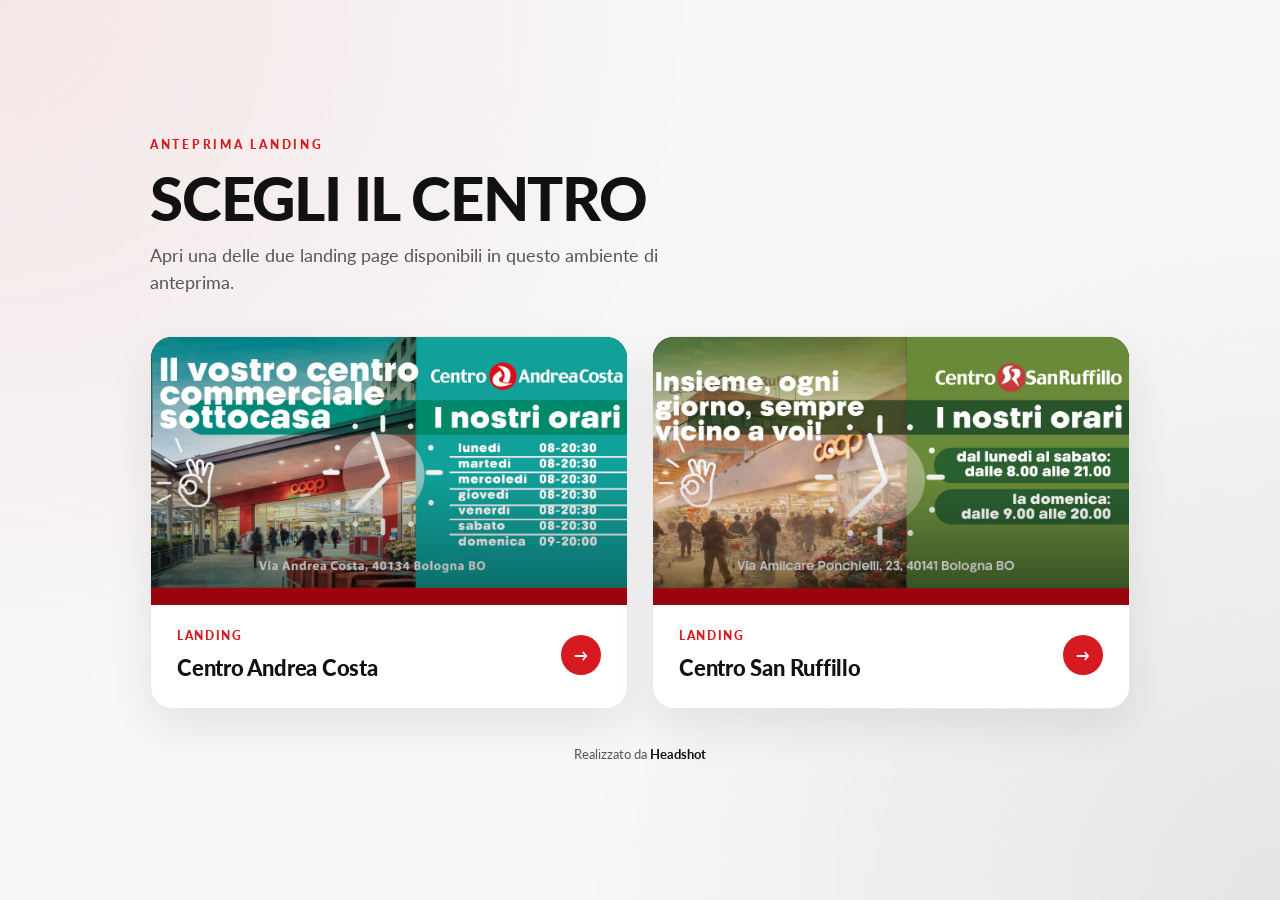
<file: index.html>
<!DOCTYPE html>
<html lang="it">

<head>
    <meta charset="UTF-8">
    <meta name="viewport" content="width=device-width, initial-scale=1.0">
    <title>Seleziona Landing - Centri Commerciali Bologna</title>
    <link rel="preconnect" href="https://fonts.googleapis.com">
    <link rel="preconnect" href="https://fonts.gstatic.com" crossorigin>
    <link href="https://fonts.googleapis.com/css2?family=Lato:wght@300;400;700;900&display=swap" rel="stylesheet">
    <style>
        :root {
            --black: #111111;
            --red: #d71920;
            --accent-red: #ef233c;
            --white: #ffffff;
            --light: #f7f7f7;
            --text-medium: #555555;
            --border: #e8e8e8;
        }

        * { box-sizing: border-box; margin: 0; padding: 0; }

        body {
            align-items: center;
            background:
                radial-gradient(circle at 0% 0%, rgba(215, 25, 32, 0.08), transparent 45%),
                radial-gradient(circle at 100% 100%, rgba(17, 17, 17, 0.08), transparent 45%),
                var(--light);
            color: var(--black);
            display: flex;
            font-family: 'Lato', 'Inter', -apple-system, BlinkMacSystemFont, sans-serif;
            line-height: 1.5;
            min-height: 100vh;
            padding: 32px 24px;
        }

        :focus-visible {
            outline: 2px solid var(--red);
            outline-offset: 4px;
            border-radius: 6px;
        }

        main {
            margin: 0 auto;
            max-width: 980px;
            width: 100%;
        }

        .eyebrow {
            color: var(--red);
            font-size: 0.78rem;
            font-weight: 900;
            letter-spacing: 0.22em;
            margin-bottom: 14px;
            text-transform: uppercase;
        }

        h1 {
            font-size: clamp(36px, 6vw, 60px);
            font-weight: 900;
            letter-spacing: -0.02em;
            line-height: 1;
            margin-bottom: 14px;
            text-transform: uppercase;
        }

        .intro {
            color: var(--text-medium);
            font-size: 18px;
            margin-bottom: 40px;
            max-width: 56ch;
        }

        .selector {
            display: grid;
            gap: 24px;
            grid-template-columns: repeat(auto-fit, minmax(280px, 1fr));
        }

        .card {
            background: var(--white);
            border: 1px solid var(--border);
            border-radius: 22px;
            box-shadow: 0 18px 44px rgba(17, 17, 17, 0.08);
            color: var(--black);
            display: flex;
            flex-direction: column;
            overflow: hidden;
            text-decoration: none;
            transition: transform 0.25s ease, box-shadow 0.25s ease, border-color 0.25s ease;
        }

        .card:hover {
            border-color: rgba(215, 25, 32, 0.4);
            box-shadow: 0 28px 60px rgba(17, 17, 17, 0.14);
            transform: translateY(-6px);
        }

        .card-image {
            aspect-ratio: 16 / 9;
            background: var(--black);
            overflow: hidden;
            position: relative;
        }

        .card-image img {
            display: block;
            height: 100%;
            object-fit: cover;
            transition: transform 0.5s ease;
            width: 100%;
        }

        .card:hover .card-image img {
            transform: scale(1.04);
        }

        .card-image::after {
            background: linear-gradient(180deg, rgba(0, 0, 0, 0) 50%, rgba(0, 0, 0, 0.35) 100%);
            content: '';
            inset: 0;
            position: absolute;
        }

        .card-body {
            align-items: center;
            display: flex;
            gap: 12px;
            justify-content: space-between;
            padding: 22px 26px 24px;
        }

        .card-title {
            display: block;
        }

        .card-title span {
            color: var(--red);
            display: block;
            font-size: 12px;
            font-weight: 900;
            letter-spacing: 0.14em;
            margin-bottom: 6px;
            text-transform: uppercase;
        }

        .card-title strong {
            font-size: 22px;
            font-weight: 900;
            letter-spacing: -0.01em;
        }

        .card-cta {
            align-items: center;
            background: var(--red);
            border-radius: 999px;
            color: var(--white);
            display: inline-flex;
            font-size: 14px;
            font-weight: 900;
            height: 40px;
            justify-content: center;
            transition: background 0.2s ease, transform 0.2s ease;
            width: 40px;
        }

        .card:hover .card-cta {
            background: var(--accent-red);
            transform: translateX(2px);
        }

        footer {
            color: var(--text-medium);
            font-size: 13px;
            margin-top: 36px;
            text-align: center;
        }

        footer a {
            color: var(--black);
            font-weight: 700;
            text-decoration: none;
        }

        footer a:hover { color: var(--red); }
    </style>
</head>

<body>
    <main>
        <p class="eyebrow">Anteprima landing</p>
        <h1>Scegli il centro</h1>
        <p class="intro">Apri una delle due landing page disponibili in questo ambiente di anteprima.</p>
        <div class="selector">
            <a class="card" href="landing-costa/" aria-label="Apri landing Centro Andrea Costa">
                <div class="card-image">
                    <img src="landing-costa/assets/costa-banner.jpg" alt="" loading="lazy">
                </div>
                <div class="card-body">
                    <span class="card-title">
                        <span>Landing</span>
                        <strong>Centro Andrea Costa</strong>
                    </span>
                    <span class="card-cta" aria-hidden="true">&rarr;</span>
                </div>
            </a>
            <a class="card" href="landing-ruffillo/" aria-label="Apri landing Centro San Ruffillo">
                <div class="card-image">
                    <img src="landing-ruffillo/assets/ruffillo-banner.jpg" alt="" loading="lazy">
                </div>
                <div class="card-body">
                    <span class="card-title">
                        <span>Landing</span>
                        <strong>Centro San Ruffillo</strong>
                    </span>
                    <span class="card-cta" aria-hidden="true">&rarr;</span>
                </div>
            </a>
        </div>
        <footer>
            Realizzato da <a href="https://www.headshotagency.it/" target="_blank" rel="noopener noreferrer">Headshot</a>
        </footer>
    </main>
</body>

</html>
</file>
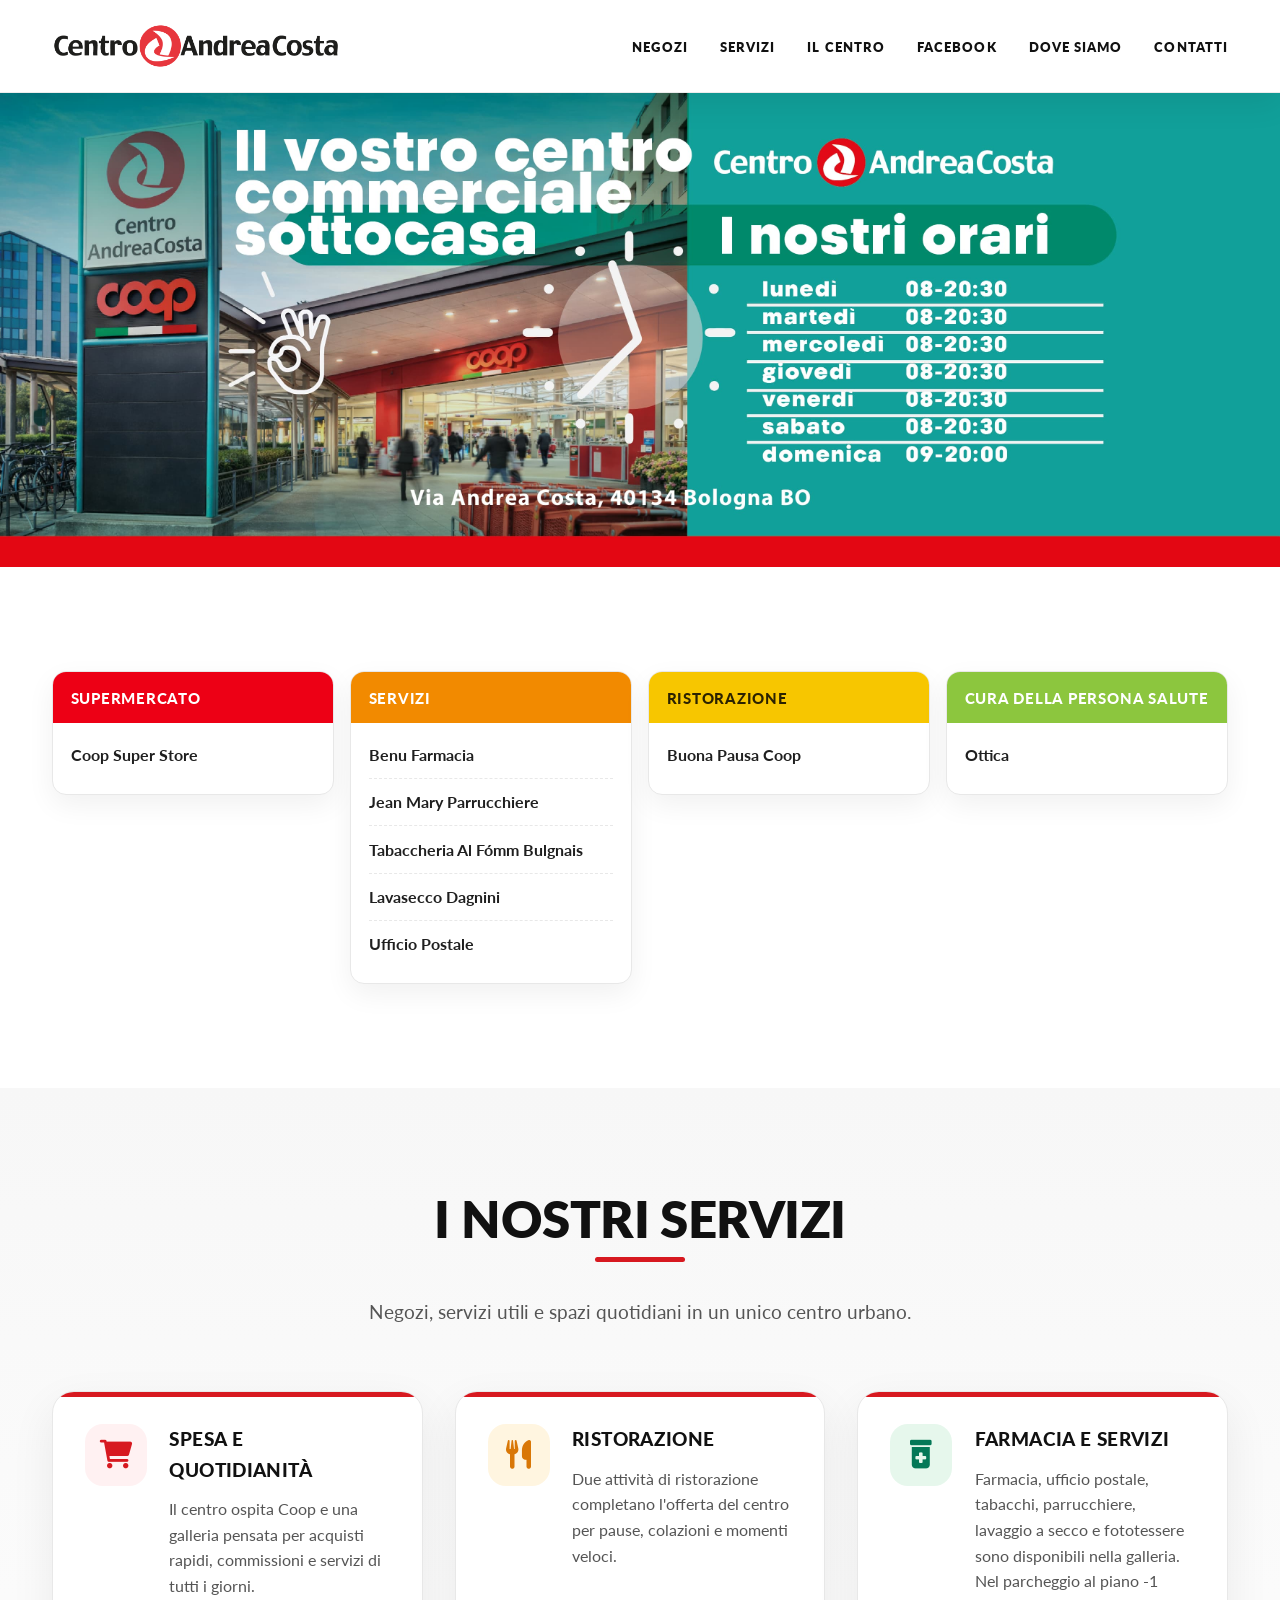
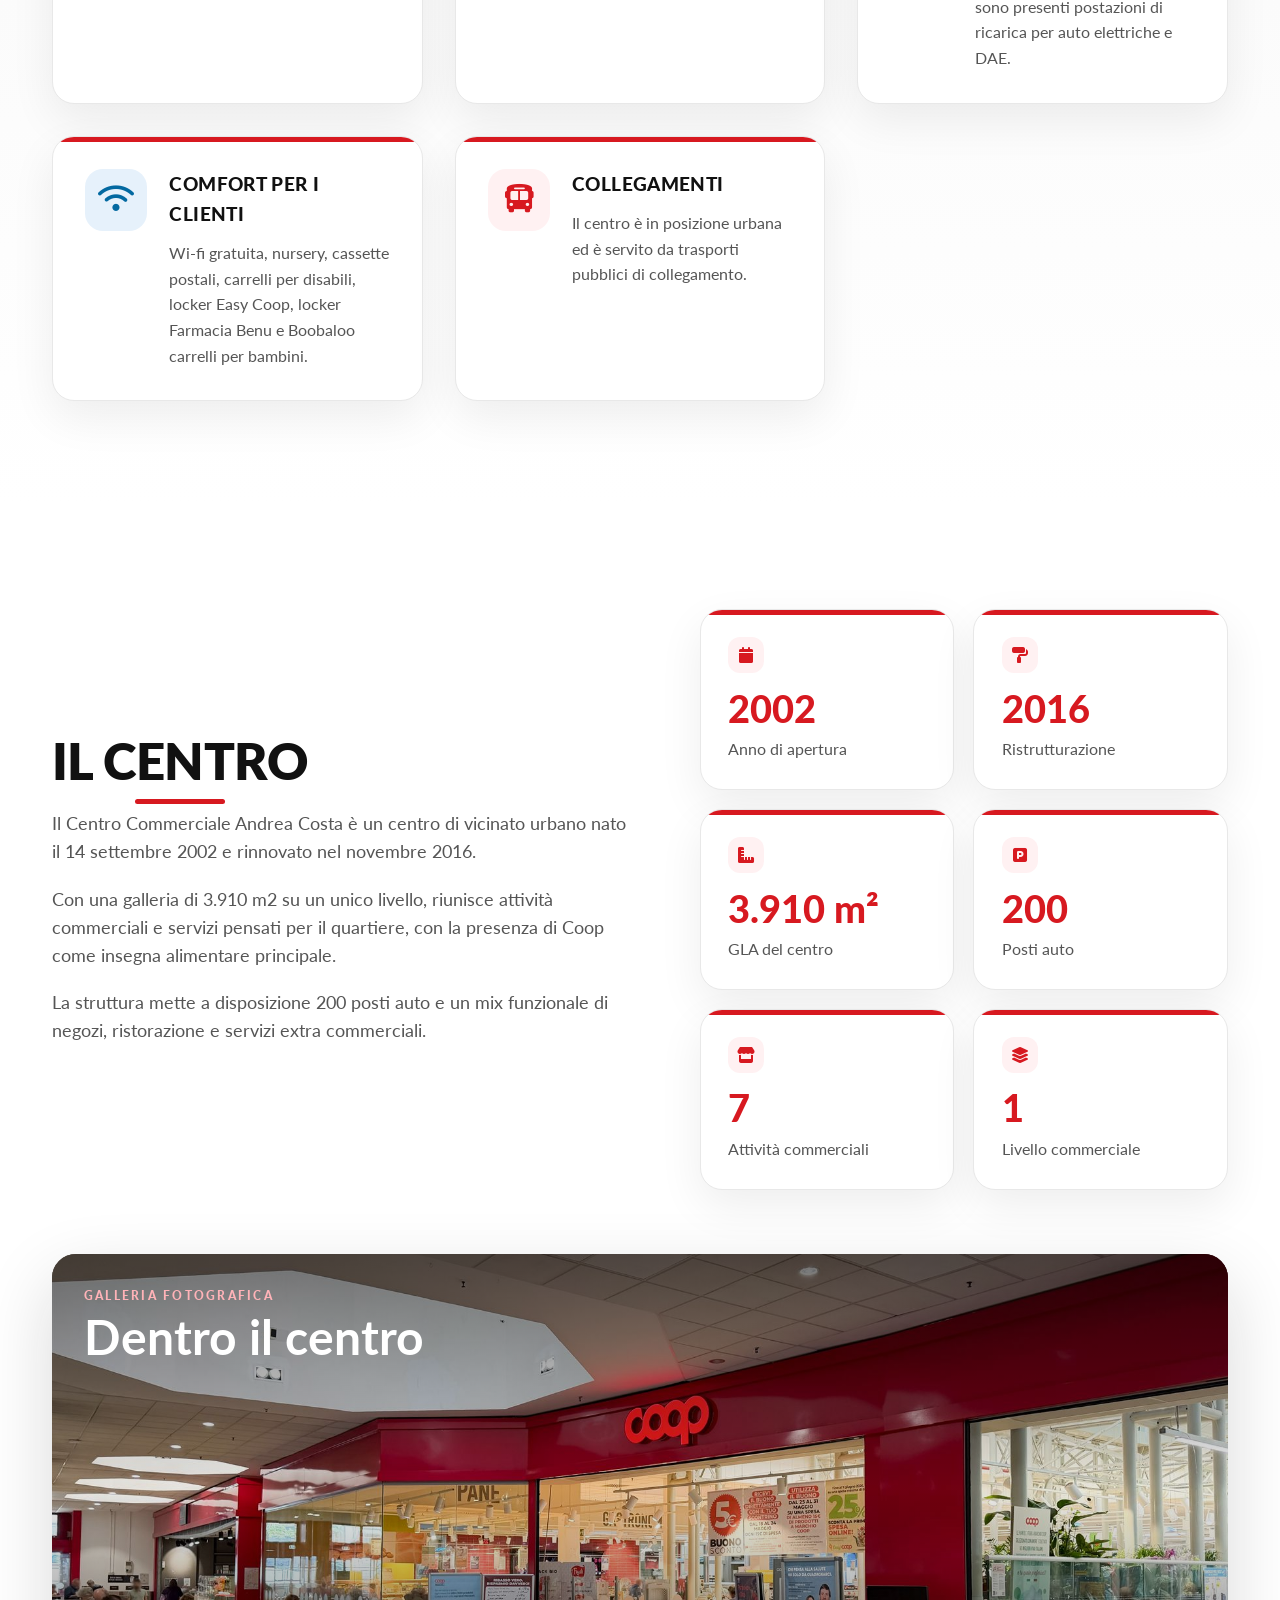
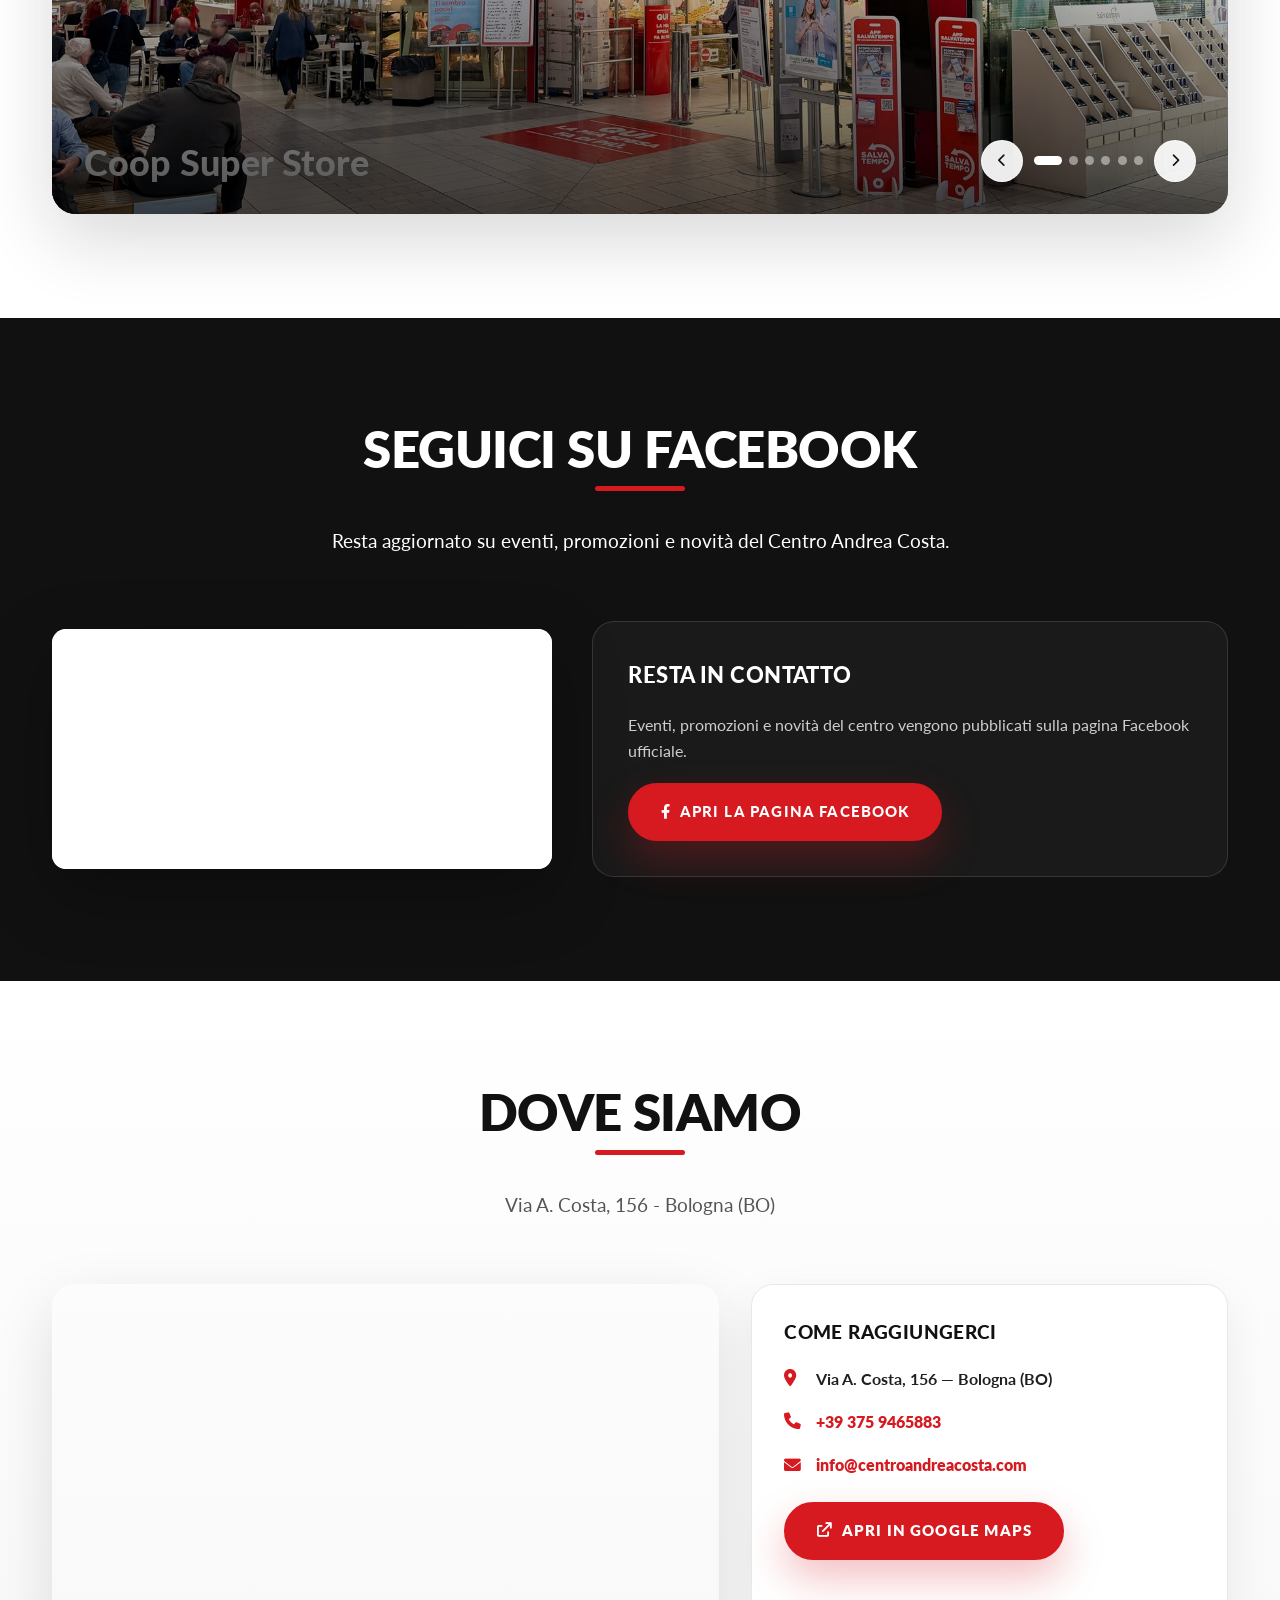
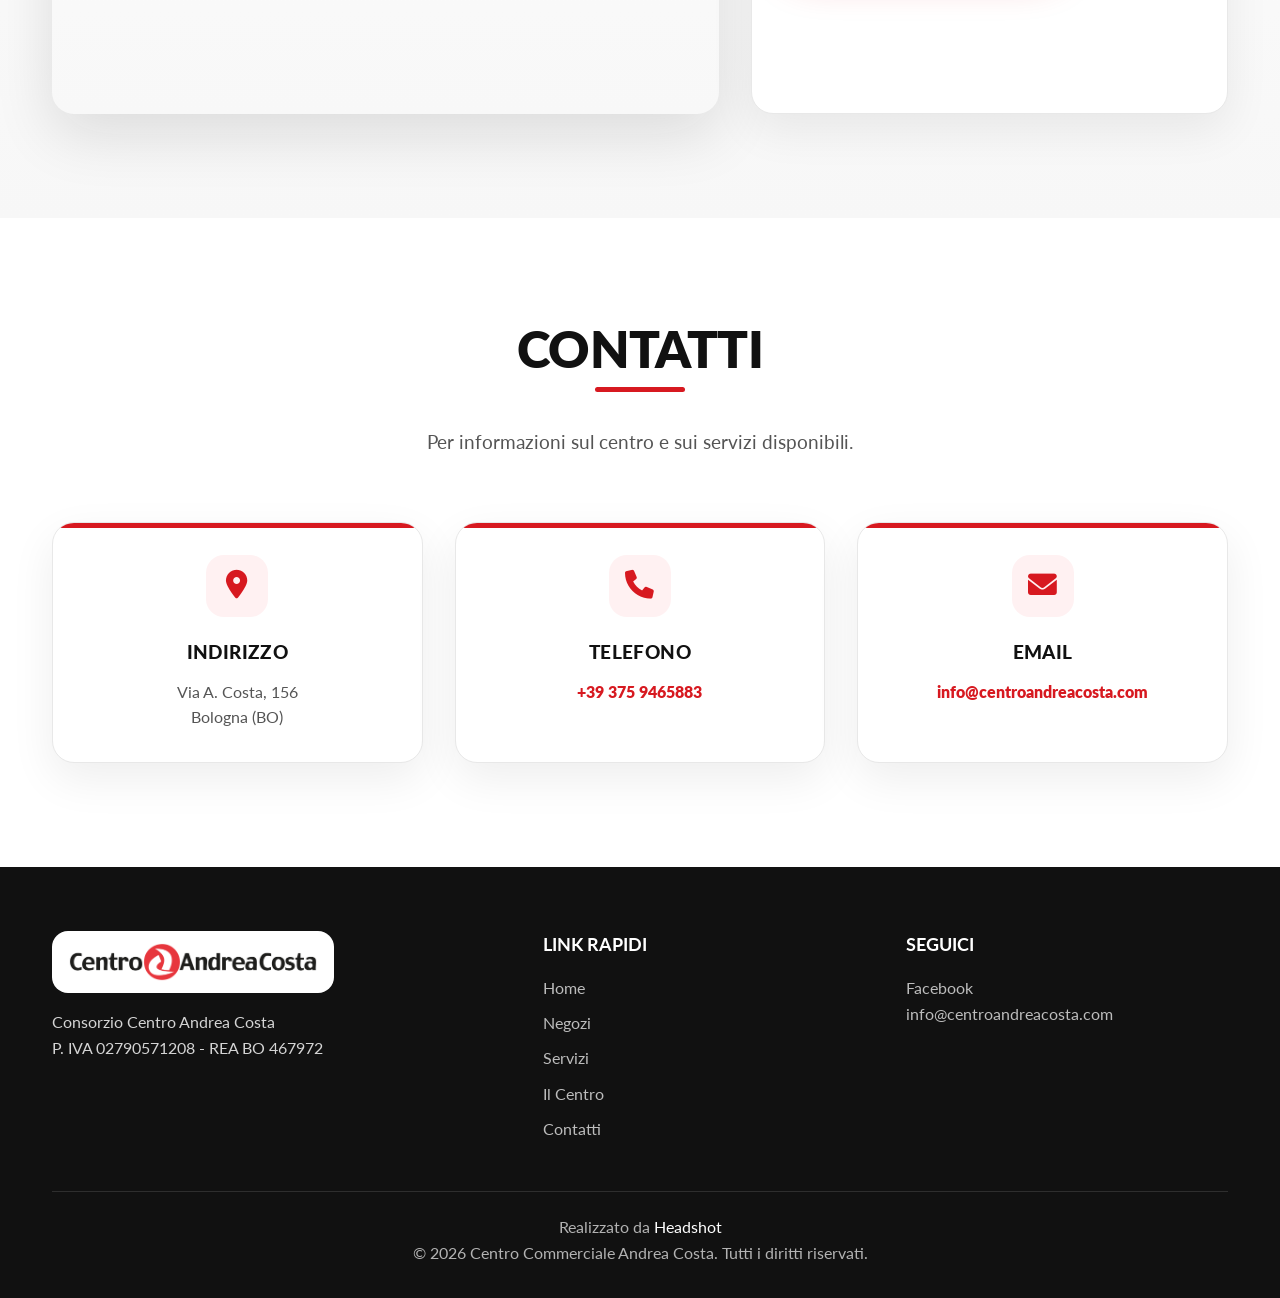
<file: landing-costa/index.html>
<!DOCTYPE html>
<html lang="it">

<head>
    <meta charset="UTF-8">
    <meta name="viewport" content="width=device-width, initial-scale=1.0">
    <title>Centro Commerciale Andrea Costa - Bologna</title>
    <meta name="description" content="Centro Commerciale Andrea Costa a Bologna: negozi, servizi, Coop, contatti e aggiornamenti Facebook.">
    <link rel="preconnect" href="https://fonts.googleapis.com">
    <link rel="preconnect" href="https://fonts.gstatic.com" crossorigin>
    <link href="https://fonts.googleapis.com/css2?family=Lato:wght@300;400;700;900&display=swap" rel="stylesheet">
    <link rel="stylesheet" href="https://cdnjs.cloudflare.com/ajax/libs/font-awesome/6.0.0/css/all.min.css">
    <link rel="stylesheet" href="style.css?v=20260603">
</head>

<body>
    <header>
        <div class="container">
            <div class="logo">
                <a href="#home" aria-label="Centro Commerciale Andrea Costa">
                    <img src="assets/AC_loghi.png" alt="Centro Commerciale Andrea Costa">
                </a>
            </div>
            <button class="mobile-menu-btn" type="button" aria-label="Apri menu" aria-expanded="false" aria-controls="primary-nav">
                <i class="fas fa-bars" aria-hidden="true"></i>
            </button>
            <nav>
                <ul id="primary-nav">
                    <li><a href="#negozi">Negozi</a></li>
                    <li><a href="#servizi">Servizi</a></li>
                    <li><a href="#centro">Il Centro</a></li>
                    <li><a href="#facebook">Facebook</a></li>
                    <li><a href="#dove-siamo">Dove Siamo</a></li>
                    <li><a href="#contatti">Contatti</a></li>
                </ul>
            </nav>
        </div>
    </header>

    <section id="home" class="hero" aria-label="Centro Commerciale Andrea Costa">
        <div class="hero-inner">
            <img class="hero-banner" src="assets/costa-banner.jpg" alt="Centro Commerciale Andrea Costa" loading="eager" fetchpriority="high">
        </div>
    </section>

    <section id="negozi" class="stores">
        <div class="container">
            <div class="stores-grid">
                <div class="store-group store-red">
                    <h3>Supermercato</h3>
                    <ul>
                        <li>Coop Super Store</li>
                    </ul>
                </div>
                <div class="store-group store-orange">
                    <h3>Servizi</h3>
                    <ul>
                        <li>Benu Farmacia</li>
                        <li>Jean Mary Parrucchiere</li>
                        <li>Tabaccheria Al Fómm Bulgnais</li>
                        <li>Lavasecco Dagnini</li>
                        <li>Ufficio Postale</li>
                    </ul>
                </div>
                <div class="store-group store-yellow">
                    <h3>Ristorazione</h3>
                    <ul>
                        <li>Buona Pausa Coop</li>
                    </ul>
                </div>
                <div class="store-group store-green">
                    <h3>Cura della persona salute</h3>
                    <ul>
                        <li>Ottica</li>
                    </ul>
                </div>
            </div>
        </div>
    </section>

    <section id="servizi" class="services">
        <div class="container">
            <div class="section-header">
                <h2 class="section-title">I Nostri Servizi</h2>
                <p class="section-subtitle">Negozi, servizi utili e spazi quotidiani in un unico centro urbano.</p>
            </div>
            <div class="services-grid">
                <article class="service-card">
                    <div class="icon-box"><i class="fas fa-cart-shopping" aria-hidden="true"></i></div>
                    <div class="service-content">
                        <h3>Spesa e quotidianità</h3>
                        <p>Il centro ospita Coop e una galleria pensata per acquisti rapidi, commissioni e servizi di tutti i giorni.</p>
                    </div>
                </article>
                <article class="service-card">
                    <div class="icon-box icon-box--amber"><i class="fas fa-utensils" aria-hidden="true"></i></div>
                    <div class="service-content">
                        <h3>Ristorazione</h3>
                        <p>Due attività di ristorazione completano l'offerta del centro per pause, colazioni e momenti veloci.</p>
                    </div>
                </article>
                <article class="service-card">
                    <div class="icon-box icon-box--mint"><i class="fas fa-prescription-bottle-medical" aria-hidden="true"></i></div>
                    <div class="service-content">
                        <h3>Farmacia e servizi</h3>
                        <p>Farmacia, ufficio postale, tabacchi, parrucchiere, lavaggio a secco e fototessere sono disponibili nella galleria. Nel parcheggio al piano -1 sono presenti postazioni di ricarica per auto elettriche e DAE.</p>
                    </div>
                </article>
                <article class="service-card">
                    <div class="icon-box icon-box--sky"><i class="fas fa-wifi" aria-hidden="true"></i></div>
                    <div class="service-content">
                        <h3>Comfort per i clienti</h3>
                        <p>Wi-fi gratuita, nursery, cassette postali, carrelli per disabili, locker Easy Coop, locker Farmacia Benu e Boobaloo carrelli per bambini.</p>
                    </div>
                </article>
                <article class="service-card">
                    <div class="icon-box"><i class="fas fa-bus" aria-hidden="true"></i></div>
                    <div class="service-content">
                        <h3>Collegamenti</h3>
                        <p>Il centro è in posizione urbana ed è servito da trasporti pubblici di collegamento.</p>
                    </div>
                </article>
            </div>
        </div>
    </section>

    <section id="centro" class="about">
        <div class="container">
            <div class="about-grid">
                <div class="about-text">
                    <h2 class="section-title">Il Centro</h2>
                    <p>Il Centro Commerciale Andrea Costa è un centro di vicinato urbano nato il 14 settembre 2002 e rinnovato nel novembre 2016.</p>
                    <p>Con una galleria di 3.910 m2 su un unico livello, riunisce attività commerciali e servizi pensati per il quartiere, con la presenza di Coop come insegna alimentare principale.</p>
                    <p>La struttura mette a disposizione 200 posti auto e un mix funzionale di negozi, ristorazione e servizi extra commerciali.</p>
                </div>
                <div class="stats-grid">
                    <div class="stat-card">
                        <span class="stat-icon"><i class="fas fa-calendar" aria-hidden="true"></i></span>
                        <strong>2002</strong><p>Anno di apertura</p>
                    </div>
                    <div class="stat-card">
                        <span class="stat-icon"><i class="fas fa-paint-roller" aria-hidden="true"></i></span>
                        <strong>2016</strong><p>Ristrutturazione</p>
                    </div>
                    <div class="stat-card">
                        <span class="stat-icon"><i class="fas fa-ruler-combined" aria-hidden="true"></i></span>
                        <strong>3.910 m²</strong><p>GLA del centro</p>
                    </div>
                    <div class="stat-card">
                        <span class="stat-icon"><i class="fas fa-square-parking" aria-hidden="true"></i></span>
                        <strong>200</strong><p>Posti auto</p>
                    </div>
                    <div class="stat-card">
                        <span class="stat-icon"><i class="fas fa-store" aria-hidden="true"></i></span>
                        <strong>7</strong><p>Attività commerciali</p>
                    </div>
                    <div class="stat-card">
                        <span class="stat-icon"><i class="fas fa-layer-group" aria-hidden="true"></i></span>
                        <strong>1</strong><p>Livello commerciale</p>
                    </div>
                </div>
            </div>
            <div class="center-gallery media-slider" data-slider data-autoplay="true">
                <div class="gallery-heading">
                    <span>Galleria fotografica</span>
                    <h3>Dentro il centro</h3>
                </div>
                <div class="slider-track center-gallery-track">
                    <figure class="gallery-slide slider-slide is-active">
                        <img src="assets/gallery/AC_fotoCoop.jpg" alt="Coop Super Store Andrea Costa" loading="lazy">
                        <figcaption>Coop Super Store</figcaption>
                    </figure>
                    <figure class="gallery-slide slider-slide">
                        <img src="assets/gallery/AC_fotoBenuFarmacia.jpg" alt="Benu Farmacia Andrea Costa" loading="lazy">
                        <figcaption>Benu Farmacia</figcaption>
                    </figure>
                    <figure class="gallery-slide slider-slide">
                        <img src="assets/gallery/AC_fotoBuonaPausaCoop.jpg" alt="Buona Pausa Coop Andrea Costa" loading="lazy">
                        <figcaption>Buona Pausa Coop</figcaption>
                    </figure>
                    <figure class="gallery-slide slider-slide">
                        <img src="assets/gallery/AC_fotoJeanMary.jpg" alt="Jean Mary Parrucchiere Andrea Costa" loading="lazy">
                        <figcaption>Jean Mary Parrucchiere</figcaption>
                    </figure>
                    <figure class="gallery-slide slider-slide">
                        <img src="assets/gallery/AC_fotoTabaccheria.jpg" alt="Tabaccheria Al Fómm Bulgnais Andrea Costa" loading="lazy">
                        <figcaption>Tabaccheria Al Fómm Bulgnais</figcaption>
                    </figure>
                    <figure class="gallery-slide slider-slide">
                        <img src="assets/gallery/AC_fotoOtticaCoop.jpg" alt="Ottica Coop Andrea Costa" loading="lazy">
                        <figcaption>Ottica Coop</figcaption>
                    </figure>
                </div>
                <div class="slider-controls gallery-slider-controls" aria-label="Foto negozi Andrea Costa">
                    <button class="slider-btn" type="button" data-slider-prev aria-label="Foto negozio precedente"><i class="fas fa-chevron-left" aria-hidden="true"></i></button>
                    <div class="slider-dots" data-slider-dots></div>
                    <button class="slider-btn" type="button" data-slider-next aria-label="Foto negozio successiva"><i class="fas fa-chevron-right" aria-hidden="true"></i></button>
                </div>
            </div>
        </div>
    </section>

    <section id="facebook" class="facebook">
        <div class="container">
            <div class="section-header">
                <h2 class="section-title">Seguici su Facebook</h2>
                <p class="section-subtitle">Resta aggiornato su eventi, promozioni e novità del Centro Andrea Costa.</p>
            </div>
            <div class="fb-grid fb-grid-basic">
                <div class="facebook-frame facebook-frame-basic">
                    <iframe class="facebook-page-card" title="Facebook Centro Andrea Costa" loading="lazy" allow="autoplay; clipboard-write; encrypted-media; picture-in-picture; web-share" src="https://www.facebook.com/plugins/page.php?href=https%3A%2F%2Fwww.facebook.com%2FCentroAndreaCosta%2F&tabs=&width=500&height=240&small_header=false&adapt_container_width=true&hide_cover=false&show_facepile=true"></iframe>
                </div>
                <div class="fb-info">
                    <h3>Resta in contatto</h3>
                    <p>Eventi, promozioni e novità del centro vengono pubblicati sulla pagina Facebook ufficiale.</p>
                    <a class="btn" href="https://www.facebook.com/CentroAndreaCosta/" target="_blank" rel="noopener noreferrer">
                        <i class="fab fa-facebook-f" aria-hidden="true"></i>Apri la pagina Facebook
                    </a>
                </div>
            </div>
        </div>
    </section>

    <section id="dove-siamo" class="location">
        <div class="container">
            <div class="section-header">
                <h2 class="section-title">Dove Siamo</h2>
                <p class="section-subtitle">Via A. Costa, 156 - Bologna (BO)</p>
            </div>
            <div class="location-grid">
                <iframe class="map-frame" title="Mappa Centro Commerciale Andrea Costa" loading="lazy" allowfullscreen src="https://www.google.com/maps?q=Via%20A.%20Costa%20156%20Bologna&output=embed"></iframe>
                <div class="location-card">
                    <h3>Come raggiungerci</h3>
                    <p class="row"><i class="fas fa-map-marker-alt" aria-hidden="true"></i>Via A. Costa, 156 &mdash; Bologna (BO)</p>
                    <p class="row"><i class="fas fa-phone" aria-hidden="true"></i><a href="tel:+393759465883">+39 375 9465883</a></p>
                    <p class="row"><i class="fas fa-envelope" aria-hidden="true"></i><a href="mailto:info@centroandreacosta.com">info@centroandreacosta.com</a></p>
                    <a class="btn" href="https://www.google.com/maps?q=Via+A.+Costa+156+Bologna" target="_blank" rel="noopener noreferrer">
                        <i class="fas fa-arrow-up-right-from-square" aria-hidden="true"></i>Apri in Google Maps
                    </a>
                </div>
            </div>
        </div>
    </section>

    <section id="contatti" class="contact">
        <div class="container">
            <div class="section-header">
                <h2 class="section-title">Contatti</h2>
                <p class="section-subtitle">Per informazioni sul centro e sui servizi disponibili.</p>
            </div>
            <div class="contact-grid">
                <div class="contact-card">
                    <div class="contact-icon"><i class="fas fa-map-marker-alt"></i></div>
                    <h3>Indirizzo</h3>
                    <p>Via A. Costa, 156<br>Bologna (BO)</p>
                </div>
                <div class="contact-card">
                    <div class="contact-icon"><i class="fas fa-phone"></i></div>
                    <h3>Telefono</h3>
                    <p><a href="tel:+393759465883">+39 375 9465883</a></p>
                </div>
                <div class="contact-card">
                    <div class="contact-icon"><i class="fas fa-envelope"></i></div>
                    <h3>Email</h3>
                    <p><a href="mailto:info@centroandreacosta.com">info@centroandreacosta.com</a></p>
                </div>
            </div>
        </div>
    </section>

    <footer>
        <div class="container">
            <div class="footer-content">
                <div class="footer-col">
                    <div class="footer-logo"><img src="assets/AC_loghi.png" alt="Centro Commerciale Andrea Costa"></div>
                    <p>Consorzio Centro Andrea Costa</p>
                    <p>P. IVA 02790571208 - REA BO 467972</p>
                </div>
                <div class="footer-col">
                    <h3>Link Rapidi</h3>
                    <ul>
                        <li><a href="#home">Home</a></li>
                        <li><a href="#negozi">Negozi</a></li>
                        <li><a href="#servizi">Servizi</a></li>
                        <li><a href="#centro">Il Centro</a></li>
                        <li><a href="#contatti">Contatti</a></li>
                    </ul>
                </div>
                <div class="footer-col">
                    <h3>Seguici</h3>
                    <p><a href="https://www.facebook.com/CentroAndreaCosta/" target="_blank" rel="noopener">Facebook</a></p>
                    <p><a href="mailto:info@centroandreacosta.com">info@centroandreacosta.com</a></p>
                </div>
            </div>
            <div class="footer-bottom">
                <p>Realizzato da <a href="https://www.headshotagency.it/" target="_blank" rel="noopener">Headshot</a></p>
                <p>&copy; <span id="current-year"></span> Centro Commerciale Andrea Costa. Tutti i diritti riservati.</p>
            </div>
        </div>
    </footer>

    <script src="script.js"></script>
</body>

</html>
</file>
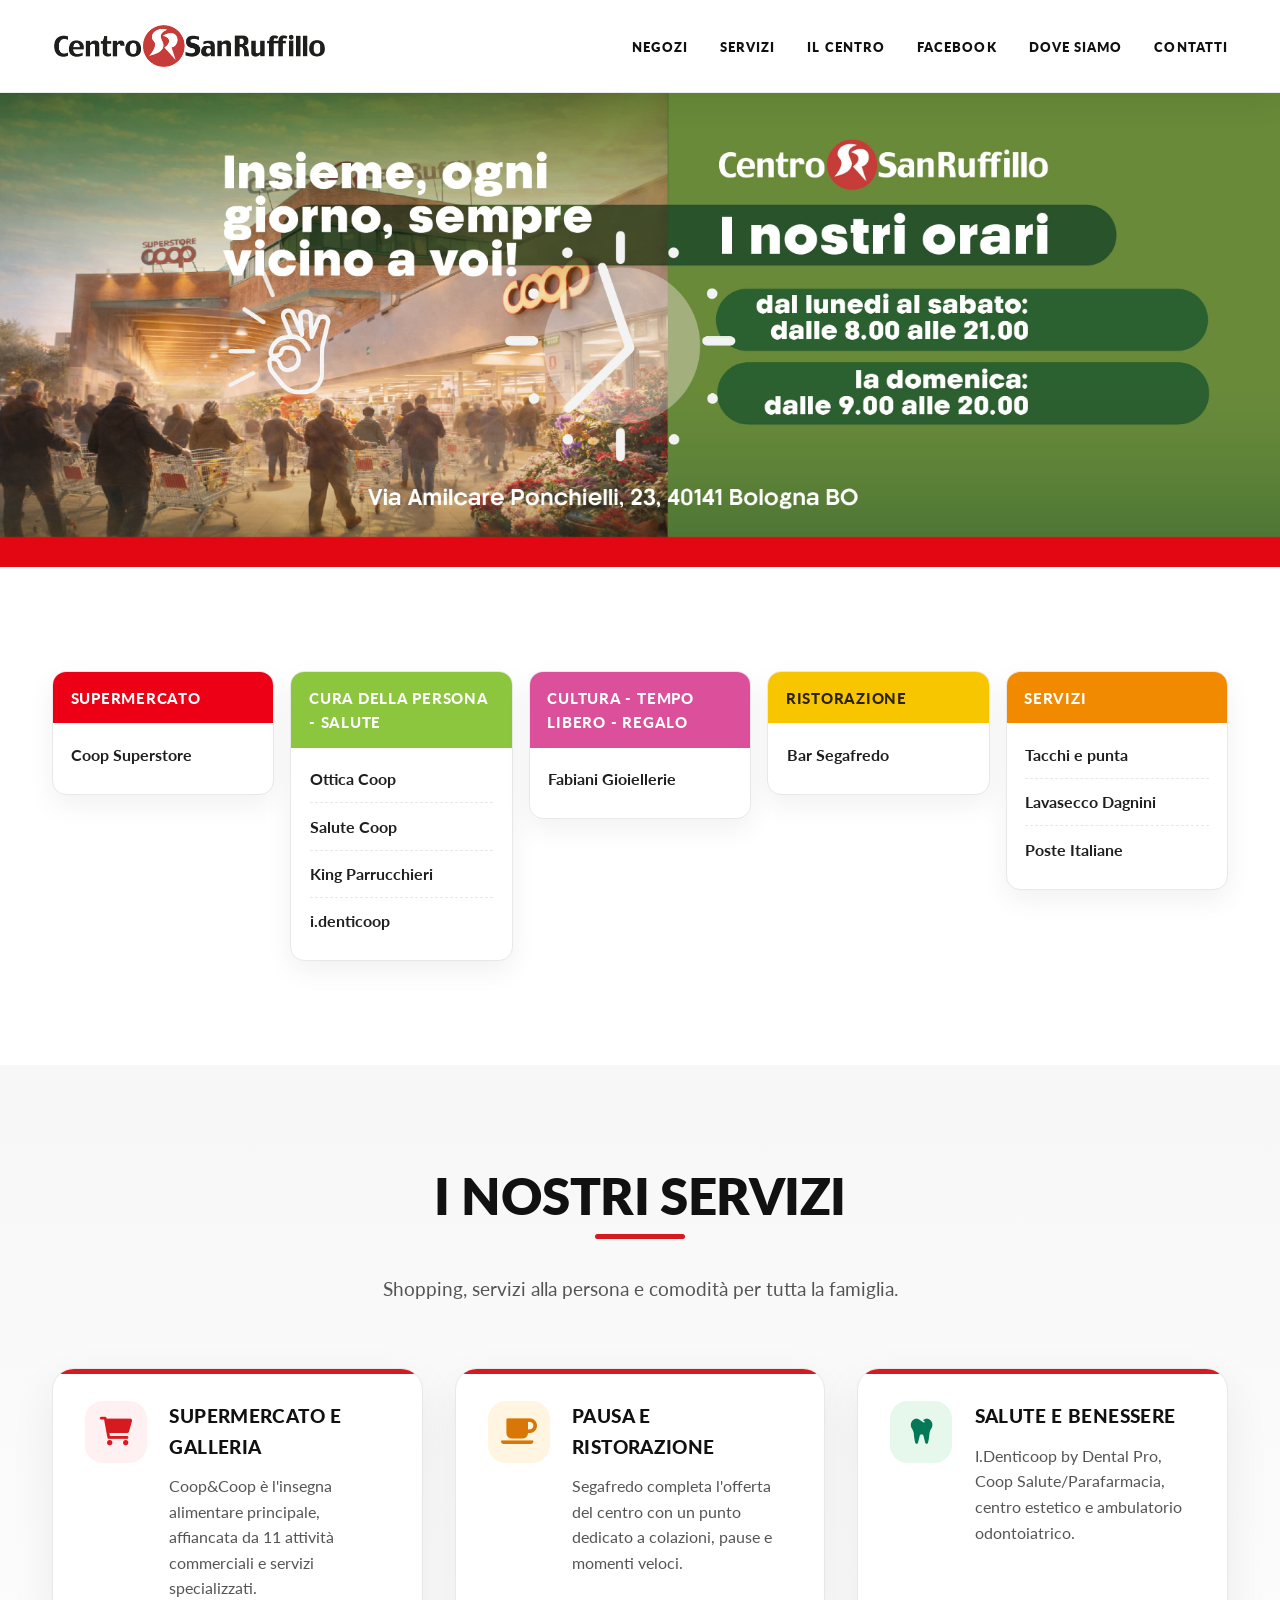
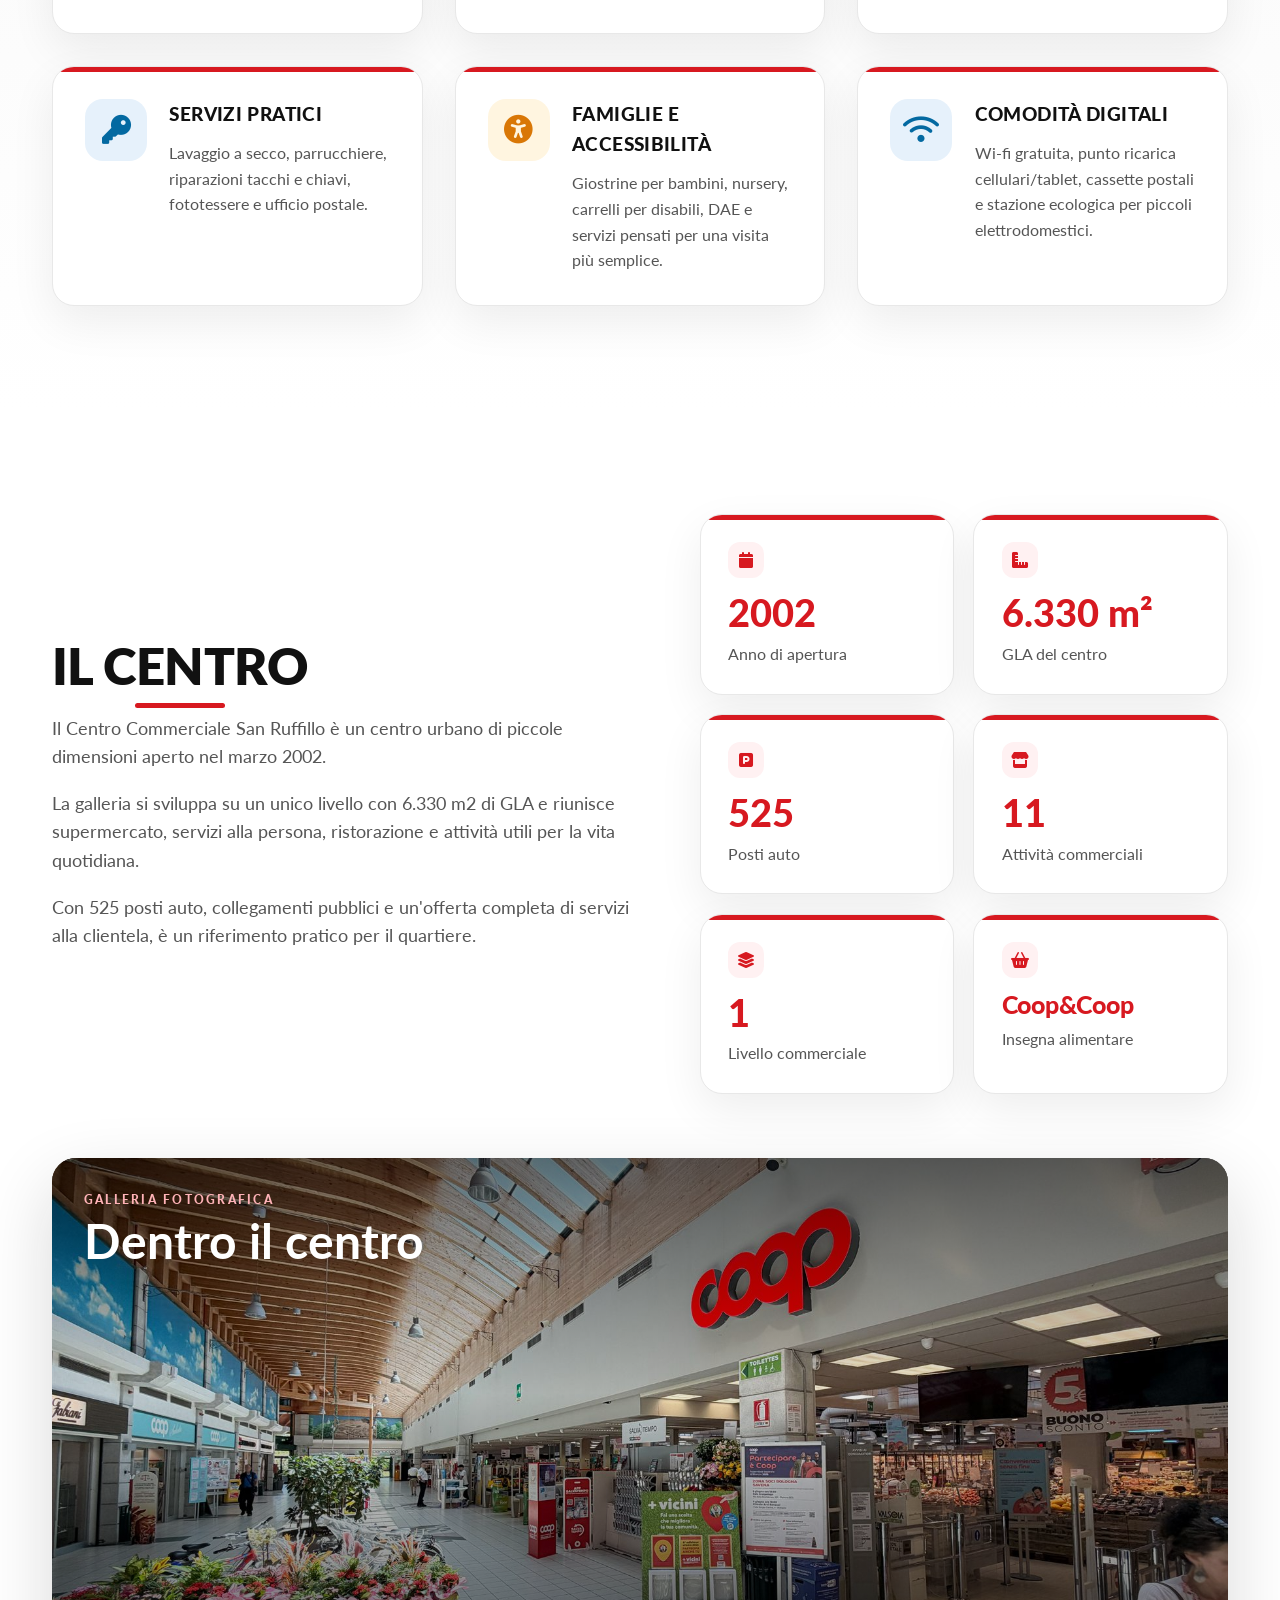
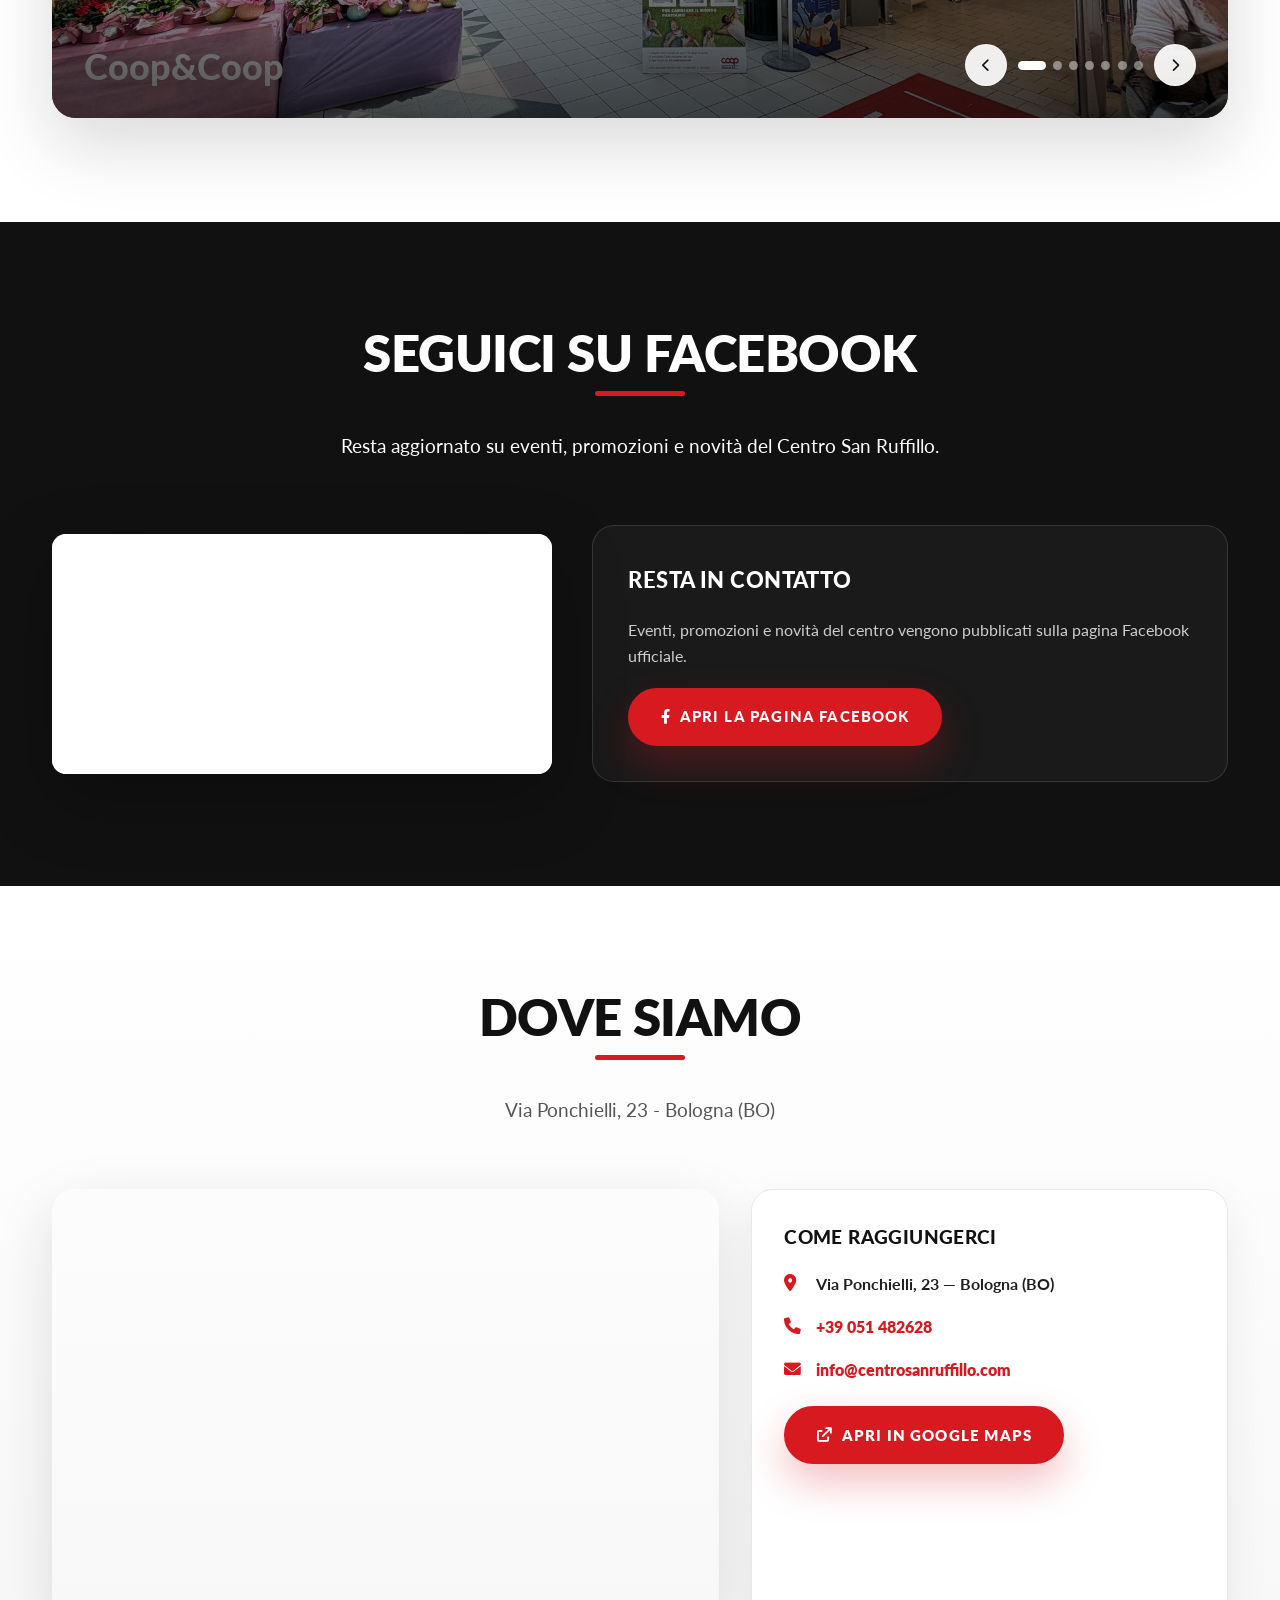
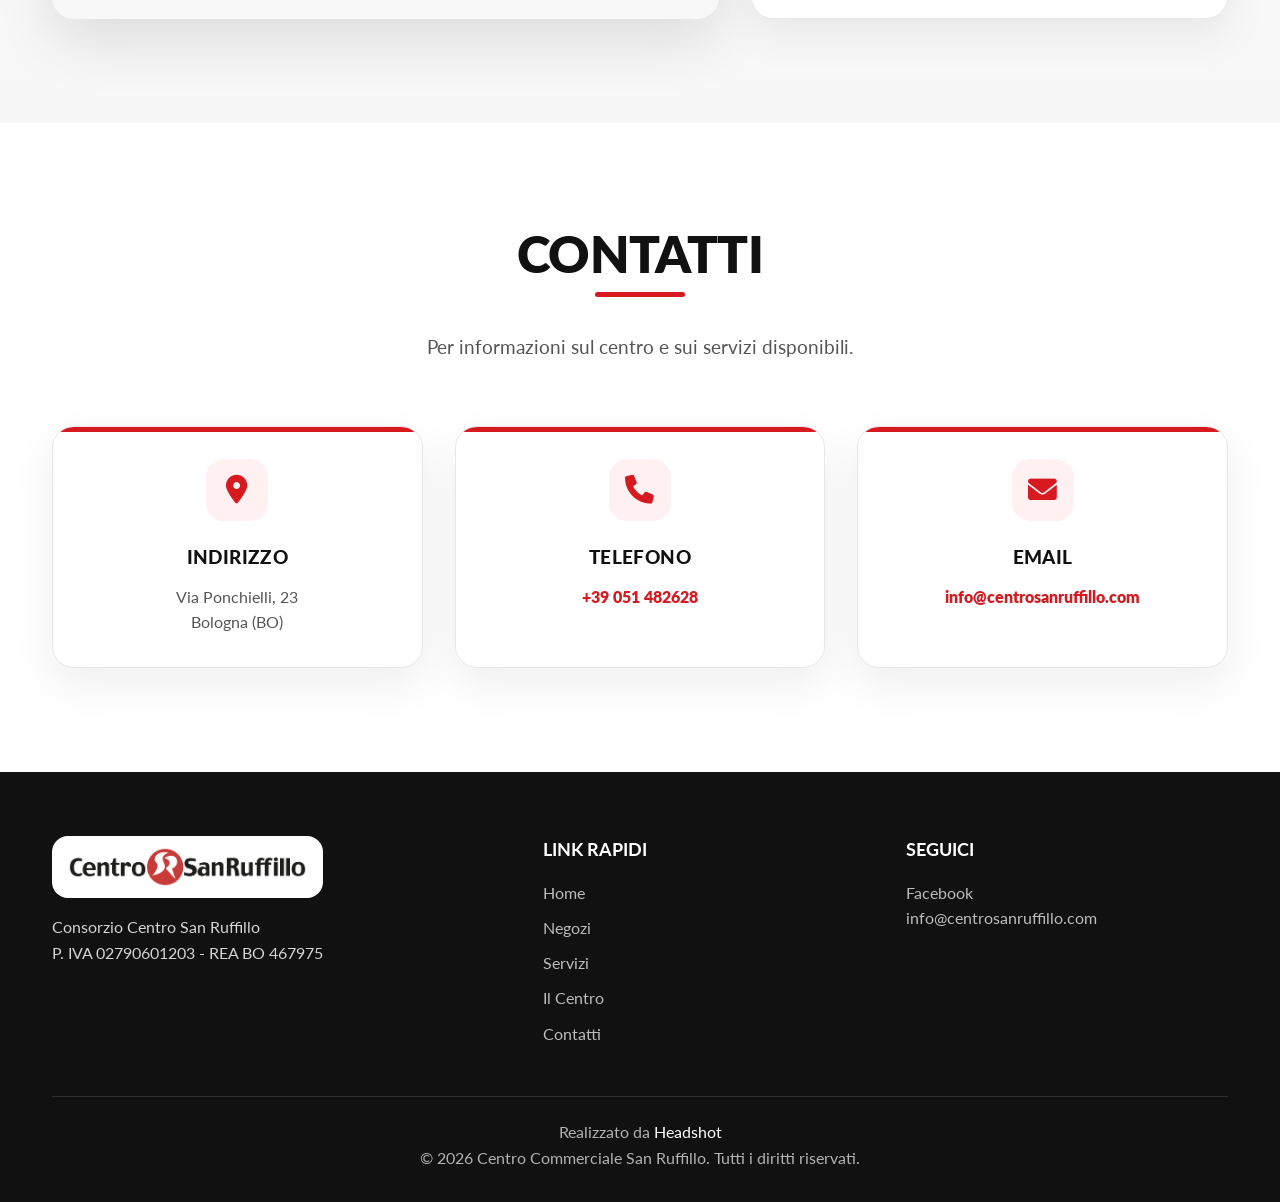
<file: landing-ruffillo/index.html>
<!DOCTYPE html>
<html lang="it">

<head>
    <meta charset="UTF-8">
    <meta name="viewport" content="width=device-width, initial-scale=1.0">
    <title>Centro Commerciale San Ruffillo - Bologna</title>
    <meta name="description" content="Centro Commerciale San Ruffillo a Bologna: negozi, servizi, Coop&Coop, contatti e aggiornamenti Facebook.">
    <link rel="preconnect" href="https://fonts.googleapis.com">
    <link rel="preconnect" href="https://fonts.gstatic.com" crossorigin>
    <link href="https://fonts.googleapis.com/css2?family=Lato:wght@300;400;700;900&display=swap" rel="stylesheet">
    <link rel="stylesheet" href="https://cdnjs.cloudflare.com/ajax/libs/font-awesome/6.0.0/css/all.min.css">
    <link rel="stylesheet" href="style.css?v=20260603">
</head>

<body>
    <header>
        <div class="container">
            <div class="logo">
                <a href="#home" aria-label="Centro Commerciale San Ruffillo">
                    <img src="assets/SR_loghi.png" alt="Centro Commerciale San Ruffillo">
                </a>
            </div>
            <button class="mobile-menu-btn" type="button" aria-label="Apri menu" aria-expanded="false" aria-controls="primary-nav">
                <i class="fas fa-bars" aria-hidden="true"></i>
            </button>
            <nav>
                <ul id="primary-nav">
                    <li><a href="#negozi">Negozi</a></li>
                    <li><a href="#servizi">Servizi</a></li>
                    <li><a href="#centro">Il Centro</a></li>
                    <li><a href="#facebook">Facebook</a></li>
                    <li><a href="#dove-siamo">Dove Siamo</a></li>
                    <li><a href="#contatti">Contatti</a></li>
                </ul>
            </nav>
        </div>
    </header>

    <section id="home" class="hero" aria-label="Centro Commerciale San Ruffillo">
        <div class="hero-inner">
            <img class="hero-banner" src="assets/ruffillo-banner.jpg" alt="Centro Commerciale San Ruffillo" loading="eager" fetchpriority="high">
        </div>
    </section>

    <section id="negozi" class="stores">
        <div class="container">
            <div class="stores-grid">
                <div class="store-group store-red">
                    <h3>Supermercato</h3>
                    <ul>
                        <li>Coop Superstore</li>
                    </ul>
                </div>
                <div class="store-group store-green">
                    <h3>Cura della persona - Salute</h3>
                    <ul>
                        <li>Ottica Coop</li>
                        <li>Salute Coop</li>
                        <li>King Parrucchieri</li>
                        <li>i.denticoop</li>
                    </ul>
                </div>
                <div class="store-group store-pink">
                    <h3>Cultura - Tempo libero - Regalo</h3>
                    <ul>
                        <li>Fabiani Gioiellerie</li>
                    </ul>
                </div>
                <div class="store-group store-yellow">
                    <h3>Ristorazione</h3>
                    <ul>
                        <li>Bar Segafredo</li>
                    </ul>
                </div>
                <div class="store-group store-orange">
                    <h3>Servizi</h3>
                    <ul>
                        <li>Tacchi e punta</li>
                        <li>Lavasecco Dagnini</li>
                        <li>Poste Italiane</li>
                    </ul>
                </div>
            </div>
        </div>
    </section>

    <section id="servizi" class="services">
        <div class="container">
            <div class="section-header">
                <h2 class="section-title">I Nostri Servizi</h2>
                <p class="section-subtitle">Shopping, servizi alla persona e comodità per tutta la famiglia.</p>
            </div>
            <div class="services-grid">
                <article class="service-card">
                    <div class="icon-box"><i class="fas fa-cart-shopping" aria-hidden="true"></i></div>
                    <div class="service-content">
                        <h3>Supermercato e galleria</h3>
                        <p>Coop&Coop è l'insegna alimentare principale, affiancata da 11 attività commerciali e servizi specializzati.</p>
                    </div>
                </article>
                <article class="service-card">
                    <div class="icon-box icon-box--amber"><i class="fas fa-mug-saucer" aria-hidden="true"></i></div>
                    <div class="service-content">
                        <h3>Pausa e ristorazione</h3>
                        <p>Segafredo completa l'offerta del centro con un punto dedicato a colazioni, pause e momenti veloci.</p>
                    </div>
                </article>
                <article class="service-card">
                    <div class="icon-box icon-box--mint"><i class="fas fa-tooth" aria-hidden="true"></i></div>
                    <div class="service-content">
                        <h3>Salute e benessere</h3>
                        <p>I.Denticoop by Dental Pro, Coop Salute/Parafarmacia, centro estetico e ambulatorio odontoiatrico.</p>
                    </div>
                </article>
                <article class="service-card">
                    <div class="icon-box icon-box--sky"><i class="fas fa-key" aria-hidden="true"></i></div>
                    <div class="service-content">
                        <h3>Servizi pratici</h3>
                        <p>Lavaggio a secco, parrucchiere, riparazioni tacchi e chiavi, fototessere e ufficio postale.</p>
                    </div>
                </article>
                <article class="service-card">
                    <div class="icon-box icon-box--amber"><i class="fas fa-universal-access" aria-hidden="true"></i></div>
                    <div class="service-content">
                        <h3>Famiglie e accessibilità</h3>
                        <p>Giostrine per bambini, nursery, carrelli per disabili, DAE e servizi pensati per una visita più semplice.</p>
                    </div>
                </article>
                <article class="service-card">
                    <div class="icon-box icon-box--sky"><i class="fas fa-wifi" aria-hidden="true"></i></div>
                    <div class="service-content">
                        <h3>Comodità digitali</h3>
                        <p>Wi-fi gratuita, punto ricarica cellulari/tablet, cassette postali e stazione ecologica per piccoli elettrodomestici.</p>
                    </div>
                </article>
            </div>
        </div>
    </section>

    <section id="centro" class="about">
        <div class="container">
            <div class="about-grid">
                <div class="about-text">
                    <h2 class="section-title">Il Centro</h2>
                    <p>Il Centro Commerciale San Ruffillo è un centro urbano di piccole dimensioni aperto nel marzo 2002.</p>
                    <p>La galleria si sviluppa su un unico livello con 6.330 m2 di GLA e riunisce supermercato, servizi alla persona, ristorazione e attività utili per la vita quotidiana.</p>
                    <p>Con 525 posti auto, collegamenti pubblici e un'offerta completa di servizi alla clientela, è un riferimento pratico per il quartiere.</p>
                </div>
                <div class="stats-grid">
                    <div class="stat-card">
                        <span class="stat-icon"><i class="fas fa-calendar" aria-hidden="true"></i></span>
                        <strong>2002</strong><p>Anno di apertura</p>
                    </div>
                    <div class="stat-card">
                        <span class="stat-icon"><i class="fas fa-ruler-combined" aria-hidden="true"></i></span>
                        <strong>6.330 m²</strong><p>GLA del centro</p>
                    </div>
                    <div class="stat-card">
                        <span class="stat-icon"><i class="fas fa-square-parking" aria-hidden="true"></i></span>
                        <strong>525</strong><p>Posti auto</p>
                    </div>
                    <div class="stat-card">
                        <span class="stat-icon"><i class="fas fa-store" aria-hidden="true"></i></span>
                        <strong>11</strong><p>Attività commerciali</p>
                    </div>
                    <div class="stat-card">
                        <span class="stat-icon"><i class="fas fa-layer-group" aria-hidden="true"></i></span>
                        <strong>1</strong><p>Livello commerciale</p>
                    </div>
                    <div class="stat-card stat-text">
                        <span class="stat-icon"><i class="fas fa-basket-shopping" aria-hidden="true"></i></span>
                        <strong>Coop&amp;Coop</strong><p>Insegna alimentare</p>
                    </div>
                </div>
            </div>
            <div class="center-gallery media-slider" data-slider data-autoplay="true">
                <div class="gallery-heading">
                    <span>Galleria fotografica</span>
                    <h3>Dentro il centro</h3>
                </div>
                <div class="slider-track center-gallery-track">
                    <figure class="gallery-slide slider-slide is-active">
                        <img src="assets/gallery/SR_fotoCoop.jpg" alt="Coop San Ruffillo" loading="lazy">
                        <figcaption>Coop&amp;Coop</figcaption>
                    </figure>
                    <figure class="gallery-slide slider-slide">
                        <img src="assets/gallery/SR_fotoOtticaCoop.jpg" alt="Ottica Coop San Ruffillo" loading="lazy">
                        <figcaption>Ottica Coop</figcaption>
                    </figure>
                    <figure class="gallery-slide slider-slide">
                        <img src="assets/gallery/SR_fotoCoopSalute.jpg" alt="Salute Coop San Ruffillo" loading="lazy">
                        <figcaption>Salute Coop</figcaption>
                    </figure>
                    <figure class="gallery-slide slider-slide">
                        <img src="assets/gallery/SR_fotoFabianiGioiellerie.jpg" alt="Fabiani Gioiellerie San Ruffillo" loading="lazy">
                        <figcaption>Fabiani Gioiellerie</figcaption>
                    </figure>
                    <figure class="gallery-slide slider-slide">
                        <img src="assets/gallery/SR_fotoKingDiffusion.jpg" alt="King Parrucchieri San Ruffillo" loading="lazy">
                        <figcaption>King Parrucchieri</figcaption>
                    </figure>
                    <figure class="gallery-slide slider-slide">
                        <img src="assets/gallery/SR_fotoPoste.jpg" alt="Poste Italiane San Ruffillo" loading="lazy">
                        <figcaption>Poste Italiane</figcaption>
                    </figure>
                    <figure class="gallery-slide slider-slide">
                        <img src="assets/gallery/SR_fotoSegafredoBar.jpg" alt="Bar Segafredo San Ruffillo" loading="lazy">
                        <figcaption>Bar Segafredo</figcaption>
                    </figure>
                </div>
                <div class="slider-controls gallery-slider-controls" aria-label="Foto negozi San Ruffillo">
                    <button class="slider-btn" type="button" data-slider-prev aria-label="Foto negozio precedente"><i class="fas fa-chevron-left" aria-hidden="true"></i></button>
                    <div class="slider-dots" data-slider-dots></div>
                    <button class="slider-btn" type="button" data-slider-next aria-label="Foto negozio successiva"><i class="fas fa-chevron-right" aria-hidden="true"></i></button>
                </div>
            </div>
        </div>
    </section>

    <section id="facebook" class="facebook">
        <div class="container">
            <div class="section-header">
                <h2 class="section-title">Seguici su Facebook</h2>
                <p class="section-subtitle">Resta aggiornato su eventi, promozioni e novità del Centro San Ruffillo.</p>
            </div>
            <div class="fb-grid fb-grid-basic">
                <div class="facebook-frame facebook-frame-basic">
                    <iframe class="facebook-page-card" title="Facebook Centro San Ruffillo" loading="lazy" allow="autoplay; clipboard-write; encrypted-media; picture-in-picture; web-share" src="https://www.facebook.com/plugins/page.php?href=https%3A%2F%2Fwww.facebook.com%2Fcentrosanruffillo%2F&tabs=&width=500&height=240&small_header=false&adapt_container_width=true&hide_cover=false&show_facepile=true"></iframe>
                </div>
                <div class="fb-info">
                    <h3>Resta in contatto</h3>
                    <p>Eventi, promozioni e novità del centro vengono pubblicati sulla pagina Facebook ufficiale.</p>
                    <a class="btn" href="https://www.facebook.com/centrosanruffillo/" target="_blank" rel="noopener noreferrer">
                        <i class="fab fa-facebook-f" aria-hidden="true"></i>Apri la pagina Facebook
                    </a>
                </div>
            </div>
        </div>
    </section>

    <section id="dove-siamo" class="location">
        <div class="container">
            <div class="section-header">
                <h2 class="section-title">Dove Siamo</h2>
                <p class="section-subtitle">Via Ponchielli, 23 - Bologna (BO)</p>
            </div>
            <div class="location-grid">
                <iframe class="map-frame" title="Mappa Centro Commerciale San Ruffillo" loading="lazy" allowfullscreen src="https://www.google.com/maps?q=Via%20Ponchielli%2023%20Bologna&output=embed"></iframe>
                <div class="location-card">
                    <h3>Come raggiungerci</h3>
                    <p class="row"><i class="fas fa-map-marker-alt" aria-hidden="true"></i>Via Ponchielli, 23 &mdash; Bologna (BO)</p>
                    <p class="row"><i class="fas fa-phone" aria-hidden="true"></i><a href="tel:+39051482628">+39 051 482628</a></p>
                    <p class="row"><i class="fas fa-envelope" aria-hidden="true"></i><a href="mailto:info@centrosanruffillo.com">info@centrosanruffillo.com</a></p>
                    <a class="btn" href="https://www.google.com/maps?q=Via+Ponchielli+23+Bologna" target="_blank" rel="noopener noreferrer">
                        <i class="fas fa-arrow-up-right-from-square" aria-hidden="true"></i>Apri in Google Maps
                    </a>
                </div>
            </div>
        </div>
    </section>

    <section id="contatti" class="contact">
        <div class="container">
            <div class="section-header">
                <h2 class="section-title">Contatti</h2>
                <p class="section-subtitle">Per informazioni sul centro e sui servizi disponibili.</p>
            </div>
            <div class="contact-grid">
                <div class="contact-card">
                    <div class="contact-icon"><i class="fas fa-map-marker-alt"></i></div>
                    <h3>Indirizzo</h3>
                    <p>Via Ponchielli, 23<br>Bologna (BO)</p>
                </div>
                <div class="contact-card">
                    <div class="contact-icon"><i class="fas fa-phone"></i></div>
                    <h3>Telefono</h3>
                    <p><a href="tel:+39051482628">+39 051 482628</a></p>
                </div>
                <div class="contact-card">
                    <div class="contact-icon"><i class="fas fa-envelope"></i></div>
                    <h3>Email</h3>
                    <p><a href="mailto:info@centrosanruffillo.com">info@centrosanruffillo.com</a></p>
                </div>
            </div>
        </div>
    </section>

    <footer>
        <div class="container">
            <div class="footer-content">
                <div class="footer-col">
                    <div class="footer-logo"><img src="assets/SR_loghi.png" alt="Centro Commerciale San Ruffillo"></div>
                    <p>Consorzio Centro San Ruffillo</p>
                    <p>P. IVA 02790601203 - REA BO 467975</p>
                </div>
                <div class="footer-col">
                    <h3>Link Rapidi</h3>
                    <ul>
                        <li><a href="#home">Home</a></li>
                        <li><a href="#negozi">Negozi</a></li>
                        <li><a href="#servizi">Servizi</a></li>
                        <li><a href="#centro">Il Centro</a></li>
                        <li><a href="#contatti">Contatti</a></li>
                    </ul>
                </div>
                <div class="footer-col">
                    <h3>Seguici</h3>
                    <p><a href="https://www.facebook.com/centrosanruffillo/" target="_blank" rel="noopener">Facebook</a></p>
                    <p><a href="mailto:info@centrosanruffillo.com">info@centrosanruffillo.com</a></p>
                </div>
            </div>
            <div class="footer-bottom">
                <p>Realizzato da <a href="https://www.headshotagency.it/" target="_blank" rel="noopener">Headshot</a></p>
                <p>&copy; <span id="current-year"></span> Centro Commerciale San Ruffillo. Tutti i diritti riservati.</p>
            </div>
        </div>
    </footer>

    <script src="script.js"></script>
</body>

</html>
</file>
<file: landing-costa/style.css>
:root {
    --primary-dark: #111111;
    --primary-red: #d71920;
    --accent-red: #ef233c;
    --text-dark: #1f1f1f;
    --text-medium: #555555;
    --text-light: #777777;
    --bg-white: #ffffff;
    --bg-light: #f7f7f7;
    --bg-soft-red: #fff1f2;
    --bg-soft-amber: #fff5e0;
    --bg-soft-mint: #e6f7ec;
    --bg-soft-sky: #e6f1fb;
    --tint-red: #d71920;
    --tint-amber: #d97706;
    --tint-mint: #047857;
    --tint-sky: #0369a1;
    --border-light: #e8e8e8;
    --font-main: 'Lato', 'Inter', -apple-system, BlinkMacSystemFont, sans-serif;
}

* {
    box-sizing: border-box;
    margin: 0;
    padding: 0;
}

html {
    scroll-behavior: smooth;
}

body {
    background: var(--bg-white);
    color: var(--text-dark);
    font-family: var(--font-main);
    line-height: 1.6;
    overflow-x: hidden;
}

.container {
    max-width: 1240px;
    margin: 0 auto;
    padding: 0 2rem;
}

:focus-visible {
    outline: 2px solid var(--primary-red);
    outline-offset: 3px;
    border-radius: 4px;
}

header {
    position: sticky;
    top: 0;
    z-index: 1000;
    background: rgba(255, 255, 255, 0.98);
    border-bottom: 1px solid rgba(17, 17, 17, 0.08);
    box-shadow: 0 10px 30px rgba(17, 17, 17, 0.08);
}

header .container {
    display: flex;
    align-items: center;
    justify-content: space-between;
    min-height: 92px;
}

.logo img {
    width: auto;
    height: 46px;
    display: block;
}

nav ul {
    display: flex;
    gap: 2rem;
    list-style: none;
}

nav a {
    color: var(--primary-dark);
    font-size: 0.84rem;
    font-weight: 800;
    letter-spacing: 0.08em;
    position: relative;
    text-decoration: none;
    text-transform: uppercase;
}

nav a::after {
    background: var(--primary-red);
    bottom: -8px;
    content: '';
    height: 3px;
    left: 0;
    position: absolute;
    transition: width 0.25s ease;
    width: 0;
}

nav a:hover::after,
nav a:focus-visible::after {
    width: 100%;
}

.mobile-menu-btn {
    background: none;
    border: 0;
    color: var(--primary-dark);
    cursor: pointer;
    display: none;
    font-size: 1.7rem;
}

.hero {
    background: var(--primary-dark);
    overflow: hidden;
    padding: 0;
    position: relative;
}

.hero-inner {
    overflow: hidden;
    position: relative;
}

.hero-banner {
    display: block;
    height: auto;
    width: 100%;
}

.hero-overlay {
    position: absolute;
    inset: 0;
    background: linear-gradient(180deg, rgba(0, 0, 0, 0.15) 0%, rgba(0, 0, 0, 0.55) 70%, rgba(17, 17, 17, 0.85) 100%);
}

.hero-content {
    position: relative;
    z-index: 2;
    color: var(--bg-white);
    padding: 3rem 0 3.5rem;
    width: 100%;
}

.hero-eyebrow {
    color: #ffb3b8;
    font-size: 0.82rem;
    font-weight: 900;
    letter-spacing: 0.18em;
    text-transform: uppercase;
    margin-bottom: 1rem;
}

.hero-title {
    color: var(--bg-white);
    font-size: clamp(2.4rem, 6vw, 4.4rem);
    font-weight: 900;
    letter-spacing: -0.02em;
    line-height: 1;
    margin-bottom: 1.4rem;
    text-transform: uppercase;
}

.hero-address {
    align-items: center;
    background: rgba(255, 255, 255, 0.12);
    border: 1px solid rgba(255, 255, 255, 0.18);
    border-radius: 999px;
    color: var(--bg-white);
    display: inline-flex;
    font-size: 0.95rem;
    font-weight: 700;
    gap: 0.55rem;
    margin-bottom: 1.8rem;
    padding: 0.55rem 1.1rem;
    backdrop-filter: blur(4px);
}

.hero-address i {
    color: #ffb3b8;
}

.hero-ctas {
    display: flex;
    flex-wrap: wrap;
    gap: 0.9rem;
}

.media-slider {
    isolation: isolate;
    position: relative;
}

.slider-track {
    inset: 0;
    overflow: hidden;
    position: absolute;
    z-index: 0;
}

.slider-slide {
    inset: 0;
    opacity: 0;
    position: absolute;
    transition: opacity 0.8s ease, transform 6s ease;
    transform: scale(1.02);
}

.slider-slide.is-active {
    opacity: 1;
    transform: scale(1);
    z-index: 1;
}

.slider-controls {
    align-items: center;
    display: flex;
    gap: 0.7rem;
    position: absolute;
    z-index: 3;
}

.hero-slider-controls {
    bottom: 2rem;
    right: max(2rem, calc((100vw - 1240px) / 2 + 2rem));
}

.slider-btn {
    align-items: center;
    background: rgba(255, 255, 255, 0.92);
    border: 1px solid rgba(255, 255, 255, 0.65);
    border-radius: 999px;
    color: var(--primary-dark);
    cursor: pointer;
    display: inline-flex;
    height: 42px;
    justify-content: center;
    transition: background 0.2s ease, color 0.2s ease, transform 0.2s ease;
    width: 42px;
}

.slider-btn:hover {
    background: var(--primary-red);
    color: var(--bg-white);
    transform: translateY(-2px);
}

.slider-dots {
    align-items: center;
    display: flex;
    gap: 0.45rem;
}

.slider-dot {
    background: rgba(255, 255, 255, 0.45);
    border: 0;
    border-radius: 999px;
    cursor: pointer;
    height: 9px;
    padding: 0;
    transition: background 0.2s ease, width 0.2s ease;
    width: 9px;
}

.slider-dot.is-active {
    background: var(--bg-white);
    width: 28px;
}

.btn {
    background: var(--primary-red);
    border: 2px solid var(--primary-red);
    border-radius: 999px;
    box-shadow: 0 18px 40px rgba(215, 25, 32, 0.28);
    color: var(--bg-white);
    cursor: pointer;
    display: inline-flex;
    align-items: center;
    gap: 0.55rem;
    font-size: 0.92rem;
    font-weight: 900;
    letter-spacing: 0.08em;
    padding: 0.95rem 1.9rem;
    text-decoration: none;
    text-transform: uppercase;
    transition: transform 0.25s ease, box-shadow 0.25s ease, background 0.25s ease, color 0.25s ease, border-color 0.25s ease;
}

.btn:hover {
    background: var(--accent-red);
    border-color: var(--accent-red);
    box-shadow: 0 22px 52px rgba(215, 25, 32, 0.38);
    transform: translateY(-3px);
}

.btn-ghost {
    background: transparent;
    border-color: rgba(255, 255, 255, 0.7);
    box-shadow: none;
    color: var(--bg-white);
}

.btn-ghost:hover {
    background: var(--bg-white);
    border-color: var(--bg-white);
    color: var(--primary-dark);
    box-shadow: 0 18px 40px rgba(0, 0, 0, 0.25);
}

section {
    padding: 6.5rem 0;
}

.section-header {
    margin: 0 auto 4rem;
    max-width: 760px;
    text-align: center;
}

.section-title {
    color: var(--primary-dark);
    display: inline-block;
    font-size: clamp(2.2rem, 4vw, 3.3rem);
    font-weight: 800;
    letter-spacing: -0.01em;
    line-height: 1.05;
    margin-bottom: 1.4rem;
    position: relative;
    text-transform: uppercase;
}

.section-title::after {
    background: var(--primary-red);
    border-radius: 999px;
    bottom: -16px;
    content: '';
    height: 5px;
    left: 50%;
    position: absolute;
    transform: translateX(-50%);
    width: 90px;
}

.section-subtitle {
    color: var(--text-medium);
    font-size: 1.18rem;
    margin-top: 1.8rem;
}

.stores {
    background: var(--bg-white);
}

.stores-grid {
    align-items: start;
    display: grid;
    gap: 1rem;
    grid-template-columns: repeat(auto-fit, minmax(200px, 1fr));
}

.store-group {
    background: var(--bg-white);
    border: 1px solid var(--border-light);
    border-radius: 14px;
    box-shadow: 0 10px 28px rgba(17, 17, 17, 0.06);
    display: flex;
    flex-direction: column;
    overflow: hidden;
    transition: transform 0.25s ease, box-shadow 0.25s ease;
}

.store-group:hover {
    box-shadow: 0 18px 44px rgba(17, 17, 17, 0.12);
    transform: translateY(-4px);
}

.store-group h3 {
    color: var(--bg-white);
    font-size: 0.95rem;
    font-weight: 900;
    letter-spacing: 0.05em;
    padding: 0.85rem 1.1rem;
    text-transform: uppercase;
}

.store-group ul {
    flex: 1;
    list-style: none;
    padding: 0.5rem 1.15rem 1rem;
}

.store-group li {
    border-bottom: 1px dashed var(--border-light);
    color: var(--text-dark);
    font-size: 1rem;
    font-weight: 700;
    padding: 0.65rem 0;
}

.store-group li:last-child {
    border-bottom: 0;
}

.store-red h3 { background: #ed0015; }
.store-orange h3 { background: #f28a00; }
.store-yellow h3 { background: #f7c600; color: #2b2200; }
.store-green h3 { background: #8cc63e; }
.store-pink h3 { background: #dc4f9b; }

.services {
    background: linear-gradient(180deg, var(--bg-light), var(--bg-white));
}

.services-grid {
    display: grid;
    gap: 2rem;
    grid-template-columns: repeat(auto-fit, minmax(290px, 1fr));
}

.service-card,
.stat-card,
.contact-card {
    background: var(--bg-white);
    border: 1px solid var(--border-light);
    border-radius: 22px;
    box-shadow: 0 16px 45px rgba(17, 17, 17, 0.07);
    overflow: hidden;
    position: relative;
    transition: transform 0.25s ease, box-shadow 0.25s ease, border-color 0.25s ease;
}

.service-card {
    display: flex;
    gap: 1.4rem;
    padding: 2rem;
}

.service-card::before,
.stat-card::before,
.contact-card::before {
    background: var(--primary-red);
    content: '';
    height: 5px;
    left: 0;
    position: absolute;
    right: 0;
    top: 0;
}

.service-card:hover,
.stat-card:hover,
.contact-card:hover {
    border-color: rgba(215, 25, 32, 0.28);
    box-shadow: 0 22px 60px rgba(17, 17, 17, 0.12);
    transform: translateY(-6px);
}

.icon-box,
.contact-icon {
    align-items: center;
    background: var(--bg-soft-red);
    border-radius: 18px;
    color: var(--primary-red);
    display: flex;
    flex: 0 0 62px;
    height: 62px;
    justify-content: center;
    width: 62px;
}

.icon-box--amber { background: var(--bg-soft-amber); color: var(--tint-amber); }
.icon-box--mint  { background: var(--bg-soft-mint);  color: var(--tint-mint); }
.icon-box--sky   { background: var(--bg-soft-sky);   color: var(--tint-sky); }

.icon-box i,
.contact-icon i {
    font-size: 1.8rem;
}

.service-content h3,
.contact-card h3 {
    color: var(--primary-dark);
    font-size: 1.18rem;
    font-weight: 900;
    letter-spacing: 0.02em;
    margin-bottom: 0.7rem;
    text-transform: uppercase;
}

.service-content p,
.contact-card p,
.stat-card p,
.about-text p {
    color: var(--text-medium);
}

.about {
    background: var(--bg-white);
}

.about-grid {
    align-items: center;
    display: grid;
    gap: 4rem;
    grid-template-columns: 1.05fr 0.95fr;
}

.about-text p {
    font-size: 1.1rem;
    margin-bottom: 1.2rem;
}

.stats-grid {
    display: grid;
    gap: 1.2rem;
    grid-template-columns: repeat(2, minmax(0, 1fr));
}

.stat-card {
    padding: 1.7rem;
}

.stat-card .stat-icon {
    align-items: center;
    background: var(--bg-soft-red);
    border-radius: 12px;
    color: var(--primary-red);
    display: inline-flex;
    height: 36px;
    justify-content: center;
    margin-bottom: 0.9rem;
    width: 36px;
}

.stat-card .stat-icon i {
    font-size: 1rem;
}

.stat-card strong {
    color: var(--primary-red);
    display: block;
    font-size: clamp(1.8rem, 3.2vw, 2.4rem);
    font-variant-numeric: tabular-nums;
    font-weight: 900;
    line-height: 1.05;
    margin-bottom: 0.5rem;
    word-break: break-word;
}

.stat-card.stat-text strong {
    font-size: clamp(1.15rem, 2.2vw, 1.55rem);
    letter-spacing: -0.01em;
}

.center-gallery {
    background: var(--primary-dark);
    border-radius: 24px;
    box-shadow: 0 26px 70px rgba(17, 17, 17, 0.16);
    color: var(--bg-white);
    margin-top: 4rem;
    min-height: clamp(340px, 52vw, 560px);
    overflow: hidden;
}

.gallery-heading {
    left: 2rem;
    position: absolute;
    top: 2rem;
    z-index: 3;
}

.gallery-heading span {
    color: #ffb3b8;
    display: block;
    font-size: 0.78rem;
    font-weight: 900;
    letter-spacing: 0.18em;
    margin-bottom: 0.45rem;
    text-transform: uppercase;
}

.gallery-heading h3 {
    font-size: clamp(1.8rem, 4vw, 3rem);
    line-height: 1;
}

.center-gallery::after {
    background: linear-gradient(180deg, rgba(0, 0, 0, 0.55) 0%, rgba(0, 0, 0, 0.08) 42%, rgba(0, 0, 0, 0.7) 100%);
    content: '';
    inset: 0;
    pointer-events: none;
    position: absolute;
    z-index: 2;
}

.gallery-slide img {
    display: block;
    height: 100%;
    object-fit: cover;
    object-position: center;
    width: 100%;
}

.gallery-slide figcaption {
    bottom: 2rem;
    font-size: clamp(1.4rem, 3vw, 2.25rem);
    font-weight: 900;
    left: 2rem;
    line-height: 1.05;
    position: absolute;
    right: 2rem;
    text-shadow: 0 4px 24px rgba(0, 0, 0, 0.45);
    z-index: 3;
}

.gallery-slider-controls {
    bottom: 2rem;
    right: 2rem;
}

.facebook {
    background: var(--primary-dark);
    color: var(--bg-white);
}

.facebook .section-title,
.facebook .section-subtitle {
    color: var(--bg-white);
}

.fb-grid {
    align-items: stretch;
    display: grid;
    gap: 2.5rem;
    grid-template-columns: 1fr;
}

.facebook-frame {
    background: transparent;
    border-radius: 14px;
    box-shadow: 0 24px 70px rgba(0, 0, 0, 0.28);
    margin: 0 auto;
    max-width: 500px;
    overflow: hidden;
    width: 100%;
}

.facebook-frame-basic {
    background: var(--bg-white);
}

.facebook-timeline {
    background: var(--bg-white);
    border: 0;
    border-radius: 14px;
    display: block;
    height: 720px;
    width: 100%;
}

.facebook-page-card {
    background: var(--bg-white);
    border: 0;
    border-radius: 14px;
    display: block;
    height: 240px;
    width: 100%;
}

.fb-info {
    background: rgba(255, 255, 255, 0.04);
    border: 1px solid rgba(255, 255, 255, 0.12);
    border-radius: 22px;
    color: rgba(255, 255, 255, 0.86);
    display: flex;
    flex-direction: column;
    gap: 1.2rem;
    justify-content: center;
    padding: 2.2rem;
}

.fb-info h3 {
    color: var(--bg-white);
    font-size: 1.4rem;
    font-weight: 900;
    letter-spacing: 0.02em;
    text-transform: uppercase;
}

.fb-info p {
    color: rgba(255, 255, 255, 0.78);
    font-size: 1.02rem;
}

.fb-info .btn {
    align-self: flex-start;
}

.fb-info-single {
    margin: 0 auto;
    max-width: 720px;
    text-align: center;
}

.fb-info-single .btn {
    align-self: center;
}

.fb-badge {
    align-items: center;
    background: var(--primary-red);
    border-radius: 50%;
    box-shadow: 0 18px 40px rgba(215, 25, 32, 0.25);
    color: var(--bg-white);
    display: inline-flex;
    height: 58px;
    justify-content: center;
    margin: 0 auto 0.4rem;
    width: 58px;
}

@media (min-width: 900px) {
    .fb-grid {
        grid-template-columns: minmax(0, 500px) 1fr;
    }

    .fb-grid-basic {
        align-items: center;
    }

    .facebook-frame {
        margin: 0;
    }
}

.location {
    background: linear-gradient(180deg, var(--bg-white), var(--bg-light));
}

.location-grid {
    align-items: stretch;
    display: grid;
    gap: 2rem;
    grid-template-columns: 1fr;
}

.map-frame {
    border: 0;
    border-radius: 22px;
    box-shadow: 0 20px 60px rgba(17, 17, 17, 0.12);
    height: 430px;
    width: 100%;
}

.location-card {
    background: var(--bg-white);
    border: 1px solid var(--border-light);
    border-radius: 22px;
    box-shadow: 0 16px 45px rgba(17, 17, 17, 0.07);
    display: flex;
    flex-direction: column;
    gap: 1.1rem;
    padding: 2rem;
}

.location-card h3 {
    color: var(--primary-dark);
    font-size: 1.2rem;
    font-weight: 900;
    letter-spacing: 0.02em;
    text-transform: uppercase;
}

.location-card .row {
    align-items: center;
    color: var(--text-dark);
    display: flex;
    font-weight: 700;
    gap: 0.8rem;
}

.location-card .row i {
    color: var(--primary-red);
    font-size: 1.05rem;
    width: 1.2rem;
}

.location-card a {
    color: var(--primary-red);
    font-weight: 800;
    text-decoration: none;
}

.location-card .btn {
    align-self: flex-start;
    color: var(--bg-white);
    margin-top: 0.4rem;
}

.location-card .btn:hover {
    color: var(--bg-white);
}

@media (min-width: 900px) {
    .location-grid {
        grid-template-columns: 1.4fr 1fr;
    }
}

.contact {
    background: var(--bg-white);
}

.contact-grid {
    display: grid;
    gap: 2rem;
    grid-template-columns: repeat(auto-fit, minmax(250px, 1fr));
}

.contact-card {
    padding: 2rem;
    text-align: center;
}

.contact-icon {
    margin: 0 auto 1.3rem;
}

.contact-card a {
    color: var(--primary-red);
    font-weight: 800;
    text-decoration: none;
}

footer {
    background: var(--primary-dark);
    color: rgba(255, 255, 255, 0.82);
    padding: 4rem 0 2rem;
}

.footer-content {
    display: grid;
    gap: 2.5rem;
    grid-template-columns: 1.4fr 1fr 1fr;
    margin-bottom: 2.5rem;
}

.footer-logo {
    background: var(--bg-white);
    border-radius: 16px;
    display: inline-flex;
    margin-bottom: 1rem;
    padding: 0.7rem 1rem;
}

.footer-logo img {
    height: 40px;
    width: auto;
}

.footer-col h3 {
    color: var(--bg-white);
    font-size: 1.1rem;
    margin-bottom: 1rem;
    text-transform: uppercase;
}

.footer-col ul {
    list-style: none;
}

.footer-col li {
    margin-bottom: 0.6rem;
}

.footer-col a {
    color: rgba(255, 255, 255, 0.72);
    text-decoration: none;
}

.footer-col a:hover {
    color: #ffb3b8;
}

.footer-bottom {
    border-top: 1px solid rgba(255, 255, 255, 0.12);
    color: rgba(255, 255, 255, 0.68);
    padding-top: 1.4rem;
    text-align: center;
}

.footer-bottom a {
    color: var(--bg-white);
    text-decoration: none;
}

@media (max-width: 992px) {
    .about-grid {
        grid-template-columns: 1fr;
    }

    .footer-content {
        grid-template-columns: 1fr 1fr;
    }
}

@media (max-width: 900px) {
    header .container {
        min-height: 78px;
    }

    .logo img {
        height: 38px;
    }

    .mobile-menu-btn {
        display: block;
    }

    nav ul {
        background: var(--bg-white);
        box-shadow: 0 18px 40px rgba(17, 17, 17, 0.12);
        display: none;
        flex-direction: column;
        gap: 1rem;
        left: 0;
        padding: 1.4rem 2rem 2rem;
        position: absolute;
        right: 0;
        top: 100%;
    }

    nav ul.active {
        display: flex;
    }

    nav a::after {
        display: none;
    }

    section {
        padding: 4.5rem 0;
    }

    .container {
        padding: 0 1.25rem;
    }

    .hero-inner {
        min-height: clamp(380px, 80vh, 560px);
        align-items: center;
        text-align: center;
    }

    .hero-content {
        padding: 2rem 0;
    }

    .hero-ctas {
        justify-content: center;
    }

    .hero-slider-controls {
        bottom: 1.25rem;
        left: 50%;
        right: auto;
        transform: translateX(-50%);
    }

    .center-gallery {
        border-radius: 18px;
        margin-top: 2.5rem;
        min-height: 420px;
    }

    .gallery-heading {
        left: 1.25rem;
        top: 1.25rem;
    }

    .gallery-slide figcaption {
        bottom: 5.25rem;
        left: 1.25rem;
        right: 1.25rem;
    }

    .gallery-slider-controls {
        bottom: 1.25rem;
        left: 1.25rem;
        right: auto;
    }

    .slider-btn {
        height: 38px;
        width: 38px;
    }

    .service-card {
        flex-direction: column;
    }

    .stats-grid,
    .footer-content {
        grid-template-columns: 1fr;
    }

    .map-frame {
        height: 340px;
    }
}

@media (prefers-reduced-motion: reduce) {
    html {
        scroll-behavior: auto;
    }

    .slider-slide {
        transition: none;
        transform: none;
    }
}
</file>
<file: landing-ruffillo/style.css>
:root {
    --primary-dark: #111111;
    --primary-red: #d71920;
    --accent-red: #ef233c;
    --text-dark: #1f1f1f;
    --text-medium: #555555;
    --text-light: #777777;
    --bg-white: #ffffff;
    --bg-light: #f7f7f7;
    --bg-soft-red: #fff1f2;
    --bg-soft-amber: #fff5e0;
    --bg-soft-mint: #e6f7ec;
    --bg-soft-sky: #e6f1fb;
    --tint-red: #d71920;
    --tint-amber: #d97706;
    --tint-mint: #047857;
    --tint-sky: #0369a1;
    --border-light: #e8e8e8;
    --font-main: 'Lato', 'Inter', -apple-system, BlinkMacSystemFont, sans-serif;
}

* {
    box-sizing: border-box;
    margin: 0;
    padding: 0;
}

html {
    scroll-behavior: smooth;
}

body {
    background: var(--bg-white);
    color: var(--text-dark);
    font-family: var(--font-main);
    line-height: 1.6;
    overflow-x: hidden;
}

.container {
    max-width: 1240px;
    margin: 0 auto;
    padding: 0 2rem;
}

:focus-visible {
    outline: 2px solid var(--primary-red);
    outline-offset: 3px;
    border-radius: 4px;
}

header {
    position: sticky;
    top: 0;
    z-index: 1000;
    background: rgba(255, 255, 255, 0.98);
    border-bottom: 1px solid rgba(17, 17, 17, 0.08);
    box-shadow: 0 10px 30px rgba(17, 17, 17, 0.08);
}

header .container {
    display: flex;
    align-items: center;
    justify-content: space-between;
    min-height: 92px;
}

.logo img {
    width: auto;
    height: 46px;
    display: block;
}

nav ul {
    display: flex;
    gap: 2rem;
    list-style: none;
}

nav a {
    color: var(--primary-dark);
    font-size: 0.84rem;
    font-weight: 800;
    letter-spacing: 0.08em;
    position: relative;
    text-decoration: none;
    text-transform: uppercase;
}

nav a::after {
    background: var(--primary-red);
    bottom: -8px;
    content: '';
    height: 3px;
    left: 0;
    position: absolute;
    transition: width 0.25s ease;
    width: 0;
}

nav a:hover::after,
nav a:focus-visible::after {
    width: 100%;
}

.mobile-menu-btn {
    background: none;
    border: 0;
    color: var(--primary-dark);
    cursor: pointer;
    display: none;
    font-size: 1.7rem;
}

.hero {
    background: var(--primary-dark);
    overflow: hidden;
    padding: 0;
    position: relative;
}

.hero-inner {
    overflow: hidden;
    position: relative;
}

.hero-banner {
    display: block;
    height: auto;
    width: 100%;
}

.hero-overlay {
    position: absolute;
    inset: 0;
    background: linear-gradient(180deg, rgba(0, 0, 0, 0.15) 0%, rgba(0, 0, 0, 0.55) 70%, rgba(17, 17, 17, 0.85) 100%);
}

.hero-content {
    position: relative;
    z-index: 2;
    color: var(--bg-white);
    padding: 3rem 0 3.5rem;
    width: 100%;
}

.hero-eyebrow {
    color: #ffb3b8;
    font-size: 0.82rem;
    font-weight: 900;
    letter-spacing: 0.18em;
    text-transform: uppercase;
    margin-bottom: 1rem;
}

.hero-title {
    color: var(--bg-white);
    font-size: clamp(2.4rem, 6vw, 4.4rem);
    font-weight: 900;
    letter-spacing: -0.02em;
    line-height: 1;
    margin-bottom: 1.4rem;
    text-transform: uppercase;
}

.hero-address {
    align-items: center;
    background: rgba(255, 255, 255, 0.12);
    border: 1px solid rgba(255, 255, 255, 0.18);
    border-radius: 999px;
    color: var(--bg-white);
    display: inline-flex;
    font-size: 0.95rem;
    font-weight: 700;
    gap: 0.55rem;
    margin-bottom: 1.8rem;
    padding: 0.55rem 1.1rem;
    backdrop-filter: blur(4px);
}

.hero-address i {
    color: #ffb3b8;
}

.hero-ctas {
    display: flex;
    flex-wrap: wrap;
    gap: 0.9rem;
}

.media-slider {
    isolation: isolate;
    position: relative;
}

.slider-track {
    inset: 0;
    overflow: hidden;
    position: absolute;
    z-index: 0;
}

.slider-slide {
    inset: 0;
    opacity: 0;
    position: absolute;
    transition: opacity 0.8s ease, transform 6s ease;
    transform: scale(1.02);
}

.slider-slide.is-active {
    opacity: 1;
    transform: scale(1);
    z-index: 1;
}

.slider-controls {
    align-items: center;
    display: flex;
    gap: 0.7rem;
    position: absolute;
    z-index: 3;
}

.hero-slider-controls {
    bottom: 2rem;
    right: max(2rem, calc((100vw - 1240px) / 2 + 2rem));
}

.slider-btn {
    align-items: center;
    background: rgba(255, 255, 255, 0.92);
    border: 1px solid rgba(255, 255, 255, 0.65);
    border-radius: 999px;
    color: var(--primary-dark);
    cursor: pointer;
    display: inline-flex;
    height: 42px;
    justify-content: center;
    transition: background 0.2s ease, color 0.2s ease, transform 0.2s ease;
    width: 42px;
}

.slider-btn:hover {
    background: var(--primary-red);
    color: var(--bg-white);
    transform: translateY(-2px);
}

.slider-dots {
    align-items: center;
    display: flex;
    gap: 0.45rem;
}

.slider-dot {
    background: rgba(255, 255, 255, 0.45);
    border: 0;
    border-radius: 999px;
    cursor: pointer;
    height: 9px;
    padding: 0;
    transition: background 0.2s ease, width 0.2s ease;
    width: 9px;
}

.slider-dot.is-active {
    background: var(--bg-white);
    width: 28px;
}

.btn {
    background: var(--primary-red);
    border: 2px solid var(--primary-red);
    border-radius: 999px;
    box-shadow: 0 18px 40px rgba(215, 25, 32, 0.28);
    color: var(--bg-white);
    cursor: pointer;
    display: inline-flex;
    align-items: center;
    gap: 0.55rem;
    font-size: 0.92rem;
    font-weight: 900;
    letter-spacing: 0.08em;
    padding: 0.95rem 1.9rem;
    text-decoration: none;
    text-transform: uppercase;
    transition: transform 0.25s ease, box-shadow 0.25s ease, background 0.25s ease, color 0.25s ease, border-color 0.25s ease;
}

.btn:hover {
    background: var(--accent-red);
    border-color: var(--accent-red);
    box-shadow: 0 22px 52px rgba(215, 25, 32, 0.38);
    transform: translateY(-3px);
}

.btn-ghost {
    background: transparent;
    border-color: rgba(255, 255, 255, 0.7);
    box-shadow: none;
    color: var(--bg-white);
}

.btn-ghost:hover {
    background: var(--bg-white);
    border-color: var(--bg-white);
    color: var(--primary-dark);
    box-shadow: 0 18px 40px rgba(0, 0, 0, 0.25);
}

section {
    padding: 6.5rem 0;
}

.section-header {
    margin: 0 auto 4rem;
    max-width: 760px;
    text-align: center;
}

.section-title {
    color: var(--primary-dark);
    display: inline-block;
    font-size: clamp(2.2rem, 4vw, 3.3rem);
    font-weight: 800;
    letter-spacing: -0.01em;
    line-height: 1.05;
    margin-bottom: 1.4rem;
    position: relative;
    text-transform: uppercase;
}

.section-title::after {
    background: var(--primary-red);
    border-radius: 999px;
    bottom: -16px;
    content: '';
    height: 5px;
    left: 50%;
    position: absolute;
    transform: translateX(-50%);
    width: 90px;
}

.section-subtitle {
    color: var(--text-medium);
    font-size: 1.18rem;
    margin-top: 1.8rem;
}

.stores {
    background: var(--bg-white);
}

.stores-grid {
    align-items: start;
    display: grid;
    gap: 1rem;
    grid-template-columns: repeat(auto-fit, minmax(200px, 1fr));
}

.store-group {
    background: var(--bg-white);
    border: 1px solid var(--border-light);
    border-radius: 14px;
    box-shadow: 0 10px 28px rgba(17, 17, 17, 0.06);
    display: flex;
    flex-direction: column;
    overflow: hidden;
    transition: transform 0.25s ease, box-shadow 0.25s ease;
}

.store-group:hover {
    box-shadow: 0 18px 44px rgba(17, 17, 17, 0.12);
    transform: translateY(-4px);
}

.store-group h3 {
    color: var(--bg-white);
    font-size: 0.95rem;
    font-weight: 900;
    letter-spacing: 0.05em;
    padding: 0.85rem 1.1rem;
    text-transform: uppercase;
}

.store-group ul {
    flex: 1;
    list-style: none;
    padding: 0.5rem 1.15rem 1rem;
}

.store-group li {
    border-bottom: 1px dashed var(--border-light);
    color: var(--text-dark);
    font-size: 1rem;
    font-weight: 700;
    padding: 0.65rem 0;
}

.store-group li:last-child {
    border-bottom: 0;
}

.store-red h3 { background: #ed0015; }
.store-orange h3 { background: #f28a00; }
.store-yellow h3 { background: #f7c600; color: #2b2200; }
.store-green h3 { background: #8cc63e; }
.store-pink h3 { background: #dc4f9b; }

.services {
    background: linear-gradient(180deg, var(--bg-light), var(--bg-white));
}

.services-grid {
    display: grid;
    gap: 2rem;
    grid-template-columns: repeat(auto-fit, minmax(290px, 1fr));
}

.service-card,
.stat-card,
.contact-card {
    background: var(--bg-white);
    border: 1px solid var(--border-light);
    border-radius: 22px;
    box-shadow: 0 16px 45px rgba(17, 17, 17, 0.07);
    overflow: hidden;
    position: relative;
    transition: transform 0.25s ease, box-shadow 0.25s ease, border-color 0.25s ease;
}

.service-card {
    display: flex;
    gap: 1.4rem;
    padding: 2rem;
}

.service-card::before,
.stat-card::before,
.contact-card::before {
    background: var(--primary-red);
    content: '';
    height: 5px;
    left: 0;
    position: absolute;
    right: 0;
    top: 0;
}

.service-card:hover,
.stat-card:hover,
.contact-card:hover {
    border-color: rgba(215, 25, 32, 0.28);
    box-shadow: 0 22px 60px rgba(17, 17, 17, 0.12);
    transform: translateY(-6px);
}

.icon-box,
.contact-icon {
    align-items: center;
    background: var(--bg-soft-red);
    border-radius: 18px;
    color: var(--primary-red);
    display: flex;
    flex: 0 0 62px;
    height: 62px;
    justify-content: center;
    width: 62px;
}

.icon-box--amber { background: var(--bg-soft-amber); color: var(--tint-amber); }
.icon-box--mint  { background: var(--bg-soft-mint);  color: var(--tint-mint); }
.icon-box--sky   { background: var(--bg-soft-sky);   color: var(--tint-sky); }

.icon-box i,
.contact-icon i {
    font-size: 1.8rem;
}

.service-content h3,
.contact-card h3 {
    color: var(--primary-dark);
    font-size: 1.18rem;
    font-weight: 900;
    letter-spacing: 0.02em;
    margin-bottom: 0.7rem;
    text-transform: uppercase;
}

.service-content p,
.contact-card p,
.stat-card p,
.about-text p {
    color: var(--text-medium);
}

.about {
    background: var(--bg-white);
}

.about-grid {
    align-items: center;
    display: grid;
    gap: 4rem;
    grid-template-columns: 1.05fr 0.95fr;
}

.about-text p {
    font-size: 1.1rem;
    margin-bottom: 1.2rem;
}

.stats-grid {
    display: grid;
    gap: 1.2rem;
    grid-template-columns: repeat(2, minmax(0, 1fr));
}

.stat-card {
    padding: 1.7rem;
}

.stat-card .stat-icon {
    align-items: center;
    background: var(--bg-soft-red);
    border-radius: 12px;
    color: var(--primary-red);
    display: inline-flex;
    height: 36px;
    justify-content: center;
    margin-bottom: 0.9rem;
    width: 36px;
}

.stat-card .stat-icon i {
    font-size: 1rem;
}

.stat-card strong {
    color: var(--primary-red);
    display: block;
    font-size: clamp(1.8rem, 3.2vw, 2.4rem);
    font-variant-numeric: tabular-nums;
    font-weight: 900;
    line-height: 1.05;
    margin-bottom: 0.5rem;
    word-break: break-word;
}

.stat-card.stat-text strong {
    font-size: clamp(1.15rem, 2.2vw, 1.55rem);
    letter-spacing: -0.01em;
}

.center-gallery {
    background: var(--primary-dark);
    border-radius: 24px;
    box-shadow: 0 26px 70px rgba(17, 17, 17, 0.16);
    color: var(--bg-white);
    margin-top: 4rem;
    min-height: clamp(340px, 52vw, 560px);
    overflow: hidden;
}

.gallery-heading {
    left: 2rem;
    position: absolute;
    top: 2rem;
    z-index: 3;
}

.gallery-heading span {
    color: #ffb3b8;
    display: block;
    font-size: 0.78rem;
    font-weight: 900;
    letter-spacing: 0.18em;
    margin-bottom: 0.45rem;
    text-transform: uppercase;
}

.gallery-heading h3 {
    font-size: clamp(1.8rem, 4vw, 3rem);
    line-height: 1;
}

.center-gallery::after {
    background: linear-gradient(180deg, rgba(0, 0, 0, 0.55) 0%, rgba(0, 0, 0, 0.08) 42%, rgba(0, 0, 0, 0.7) 100%);
    content: '';
    inset: 0;
    pointer-events: none;
    position: absolute;
    z-index: 2;
}

.gallery-slide img {
    display: block;
    height: 100%;
    object-fit: cover;
    object-position: center;
    width: 100%;
}

.gallery-slide figcaption {
    bottom: 2rem;
    font-size: clamp(1.4rem, 3vw, 2.25rem);
    font-weight: 900;
    left: 2rem;
    line-height: 1.05;
    position: absolute;
    right: 2rem;
    text-shadow: 0 4px 24px rgba(0, 0, 0, 0.45);
    z-index: 3;
}

.gallery-slider-controls {
    bottom: 2rem;
    right: 2rem;
}

.facebook {
    background: var(--primary-dark);
    color: var(--bg-white);
}

.facebook .section-title,
.facebook .section-subtitle {
    color: var(--bg-white);
}

.fb-grid {
    align-items: stretch;
    display: grid;
    gap: 2.5rem;
    grid-template-columns: 1fr;
}

.facebook-frame {
    background: transparent;
    border-radius: 14px;
    box-shadow: 0 24px 70px rgba(0, 0, 0, 0.28);
    margin: 0 auto;
    max-width: 500px;
    overflow: hidden;
    width: 100%;
}

.facebook-frame-basic {
    background: var(--bg-white);
}

.facebook-timeline {
    background: var(--bg-white);
    border: 0;
    border-radius: 14px;
    display: block;
    height: 720px;
    width: 100%;
}

.facebook-page-card {
    background: var(--bg-white);
    border: 0;
    border-radius: 14px;
    display: block;
    height: 240px;
    width: 100%;
}

.fb-info {
    background: rgba(255, 255, 255, 0.04);
    border: 1px solid rgba(255, 255, 255, 0.12);
    border-radius: 22px;
    color: rgba(255, 255, 255, 0.86);
    display: flex;
    flex-direction: column;
    gap: 1.2rem;
    justify-content: center;
    padding: 2.2rem;
}

.fb-info h3 {
    color: var(--bg-white);
    font-size: 1.4rem;
    font-weight: 900;
    letter-spacing: 0.02em;
    text-transform: uppercase;
}

.fb-info p {
    color: rgba(255, 255, 255, 0.78);
    font-size: 1.02rem;
}

.fb-info .btn {
    align-self: flex-start;
}

.fb-info-single {
    margin: 0 auto;
    max-width: 720px;
    text-align: center;
}

.fb-info-single .btn {
    align-self: center;
}

.fb-badge {
    align-items: center;
    background: var(--primary-red);
    border-radius: 50%;
    box-shadow: 0 18px 40px rgba(215, 25, 32, 0.25);
    color: var(--bg-white);
    display: inline-flex;
    height: 58px;
    justify-content: center;
    margin: 0 auto 0.4rem;
    width: 58px;
}

@media (min-width: 900px) {
    .fb-grid {
        grid-template-columns: minmax(0, 500px) 1fr;
    }

    .fb-grid-basic {
        align-items: center;
    }

    .facebook-frame {
        margin: 0;
    }
}

.location {
    background: linear-gradient(180deg, var(--bg-white), var(--bg-light));
}

.location-grid {
    align-items: stretch;
    display: grid;
    gap: 2rem;
    grid-template-columns: 1fr;
}

.map-frame {
    border: 0;
    border-radius: 22px;
    box-shadow: 0 20px 60px rgba(17, 17, 17, 0.12);
    height: 430px;
    width: 100%;
}

.location-card {
    background: var(--bg-white);
    border: 1px solid var(--border-light);
    border-radius: 22px;
    box-shadow: 0 16px 45px rgba(17, 17, 17, 0.07);
    display: flex;
    flex-direction: column;
    gap: 1.1rem;
    padding: 2rem;
}

.location-card h3 {
    color: var(--primary-dark);
    font-size: 1.2rem;
    font-weight: 900;
    letter-spacing: 0.02em;
    text-transform: uppercase;
}

.location-card .row {
    align-items: center;
    color: var(--text-dark);
    display: flex;
    font-weight: 700;
    gap: 0.8rem;
}

.location-card .row i {
    color: var(--primary-red);
    font-size: 1.05rem;
    width: 1.2rem;
}

.location-card a {
    color: var(--primary-red);
    font-weight: 800;
    text-decoration: none;
}

.location-card .btn {
    align-self: flex-start;
    color: var(--bg-white);
    margin-top: 0.4rem;
}

.location-card .btn:hover {
    color: var(--bg-white);
}

@media (min-width: 900px) {
    .location-grid {
        grid-template-columns: 1.4fr 1fr;
    }
}

.contact {
    background: var(--bg-white);
}

.contact-grid {
    display: grid;
    gap: 2rem;
    grid-template-columns: repeat(auto-fit, minmax(250px, 1fr));
}

.contact-card {
    padding: 2rem;
    text-align: center;
}

.contact-icon {
    margin: 0 auto 1.3rem;
}

.contact-card a {
    color: var(--primary-red);
    font-weight: 800;
    text-decoration: none;
}

footer {
    background: var(--primary-dark);
    color: rgba(255, 255, 255, 0.82);
    padding: 4rem 0 2rem;
}

.footer-content {
    display: grid;
    gap: 2.5rem;
    grid-template-columns: 1.4fr 1fr 1fr;
    margin-bottom: 2.5rem;
}

.footer-logo {
    background: var(--bg-white);
    border-radius: 16px;
    display: inline-flex;
    margin-bottom: 1rem;
    padding: 0.7rem 1rem;
}

.footer-logo img {
    height: 40px;
    width: auto;
}

.footer-col h3 {
    color: var(--bg-white);
    font-size: 1.1rem;
    margin-bottom: 1rem;
    text-transform: uppercase;
}

.footer-col ul {
    list-style: none;
}

.footer-col li {
    margin-bottom: 0.6rem;
}

.footer-col a {
    color: rgba(255, 255, 255, 0.72);
    text-decoration: none;
}

.footer-col a:hover {
    color: #ffb3b8;
}

.footer-bottom {
    border-top: 1px solid rgba(255, 255, 255, 0.12);
    color: rgba(255, 255, 255, 0.68);
    padding-top: 1.4rem;
    text-align: center;
}

.footer-bottom a {
    color: var(--bg-white);
    text-decoration: none;
}

@media (max-width: 992px) {
    .about-grid {
        grid-template-columns: 1fr;
    }

    .footer-content {
        grid-template-columns: 1fr 1fr;
    }
}

@media (max-width: 900px) {
    header .container {
        min-height: 78px;
    }

    .logo img {
        height: 38px;
    }

    .mobile-menu-btn {
        display: block;
    }

    nav ul {
        background: var(--bg-white);
        box-shadow: 0 18px 40px rgba(17, 17, 17, 0.12);
        display: none;
        flex-direction: column;
        gap: 1rem;
        left: 0;
        padding: 1.4rem 2rem 2rem;
        position: absolute;
        right: 0;
        top: 100%;
    }

    nav ul.active {
        display: flex;
    }

    nav a::after {
        display: none;
    }

    section {
        padding: 4.5rem 0;
    }

    .container {
        padding: 0 1.25rem;
    }

    .hero-inner {
        min-height: clamp(380px, 80vh, 560px);
        align-items: center;
        text-align: center;
    }

    .hero-content {
        padding: 2rem 0;
    }

    .hero-ctas {
        justify-content: center;
    }

    .hero-slider-controls {
        bottom: 1.25rem;
        left: 50%;
        right: auto;
        transform: translateX(-50%);
    }

    .center-gallery {
        border-radius: 18px;
        margin-top: 2.5rem;
        min-height: 420px;
    }

    .gallery-heading {
        left: 1.25rem;
        top: 1.25rem;
    }

    .gallery-slide figcaption {
        bottom: 5.25rem;
        left: 1.25rem;
        right: 1.25rem;
    }

    .gallery-slider-controls {
        bottom: 1.25rem;
        left: 1.25rem;
        right: auto;
    }

    .slider-btn {
        height: 38px;
        width: 38px;
    }

    .service-card {
        flex-direction: column;
    }

    .stats-grid,
    .footer-content {
        grid-template-columns: 1fr;
    }

    .map-frame {
        height: 340px;
    }
}

@media (prefers-reduced-motion: reduce) {
    html {
        scroll-behavior: auto;
    }

    .slider-slide {
        transition: none;
        transform: none;
    }
}
</file>
